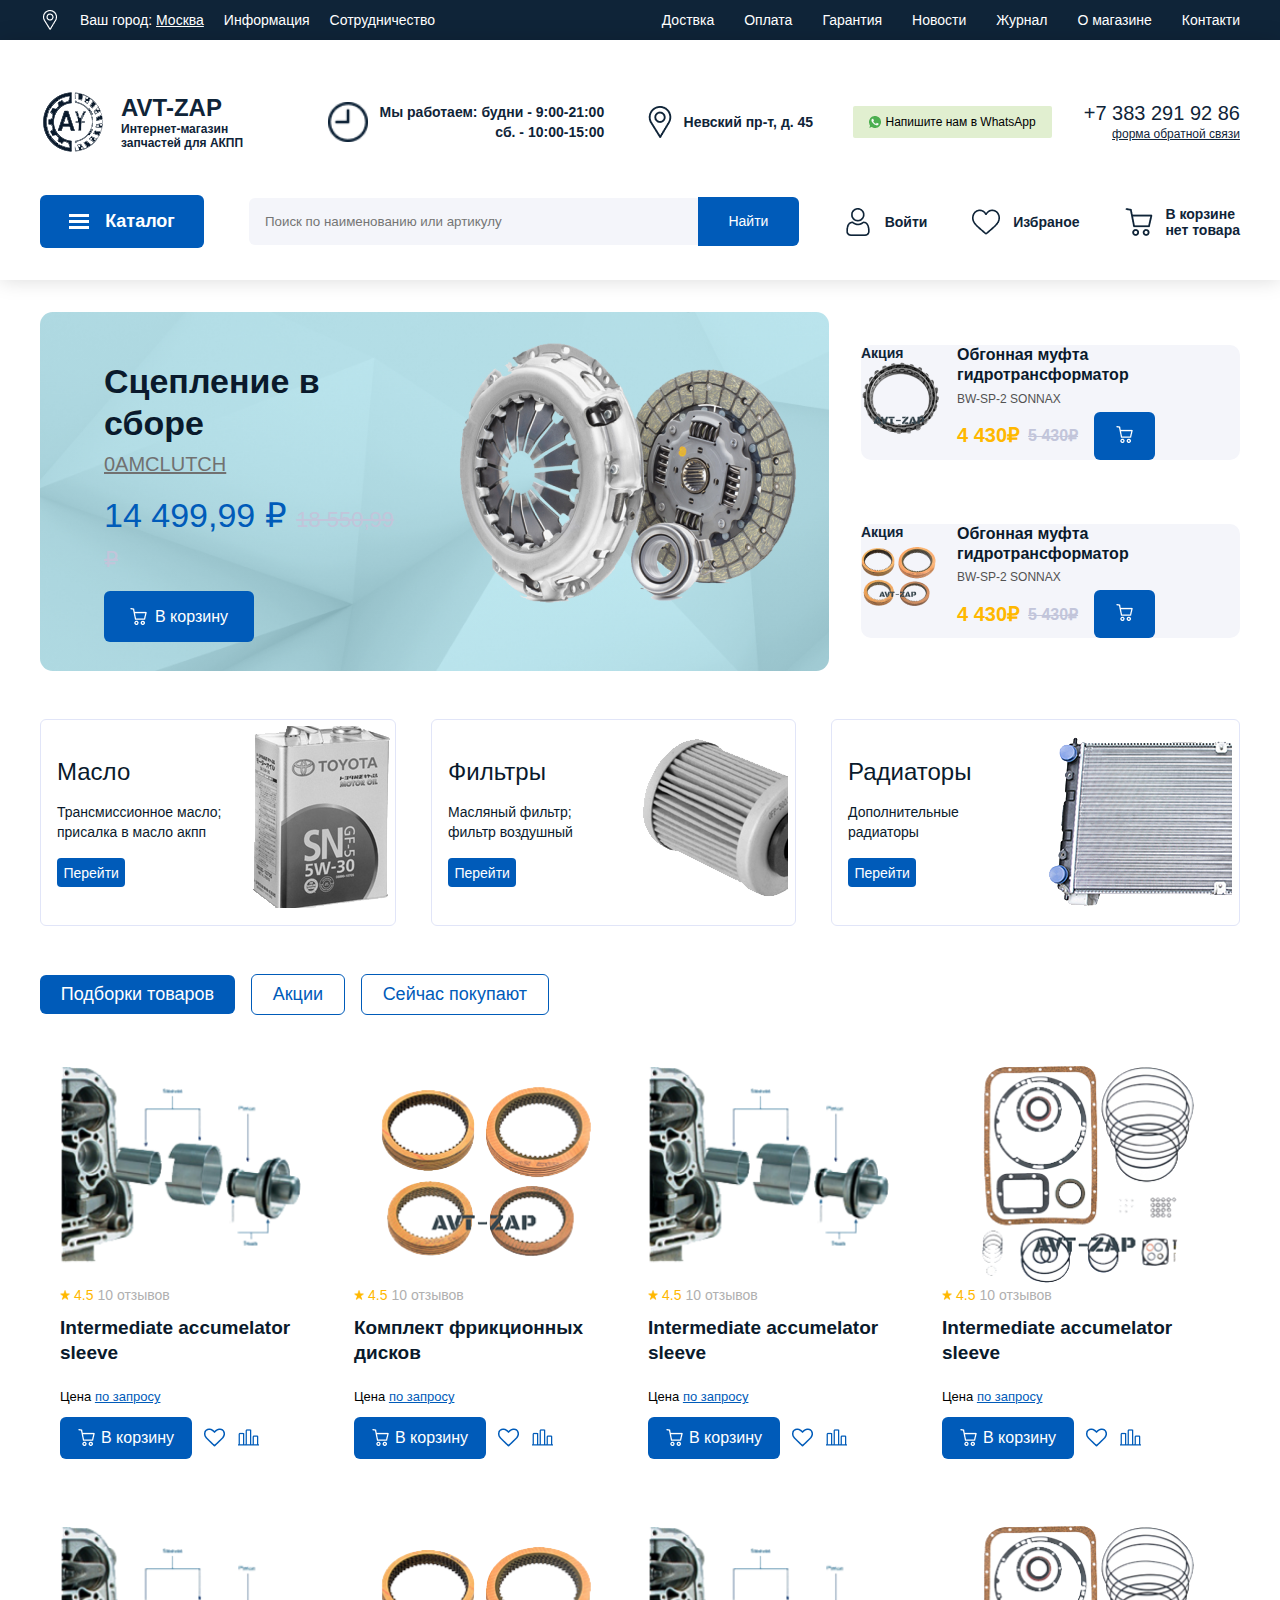
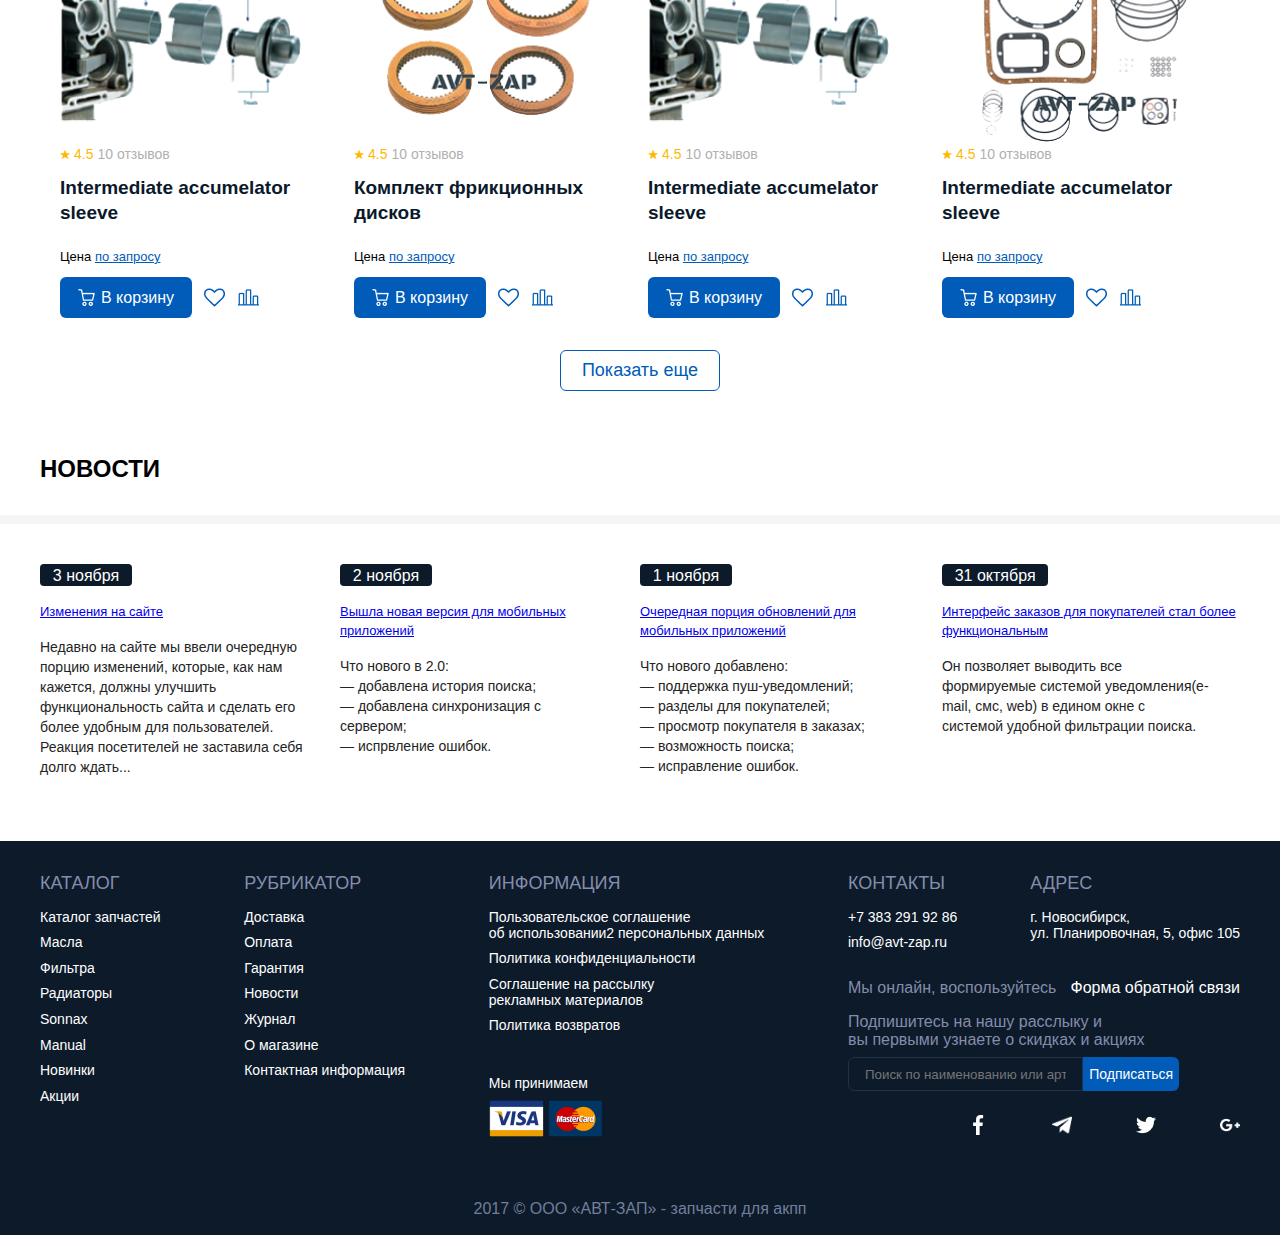
<file: first project/index.html>
<!doctype html>
<html lang="en">
<head>
    <meta charset="UTF-8">
    <meta name="viewport"
          content="width=device-width, user-scalable=no, initial-scale=1.0, maximum-scale=1.0, minimum-scale=1.0">
    <meta http-equiv="X-UA-Compatible" content="ie=edge">
    <link rel="stylesheet" href="css/style.css">
    <link rel="stylesheet" href="css/media.css">
    <title>Project</title>
</head>
<body>
    <header>
        <div class="header__content wrapper">
                <div class="header__left">
                    <img src="img/loc.png" alt="vector">
                    <div class="left-btn"> Ваш город: <a href="#"> Москва</a></div>
                    <div class="left-btn l2">Информация</div>
                    <div class="left-btn l2">Сотрудничество</div>
                    <div class="left-btn media">Еще <img src="img/Chevron%20Right%201.png" alt="arrow"></div>
                </div>
                <div class="header__right">
                    <div class="right-btn">Доствка</div>
                    <div class="right-btn">Оплата</div>
                    <div class="right-btn">Гарантия</div>
                    <div class="right-btn">Новости</div>
                    <div class="right-btn">Журнал</div>
                    <div class="right-btn">О магазине</div>
                    <div class="right-btn">Контакти</div>
                </div>
        </div>
    </header>
    <div class="content">
        <div class="contact_info wrapper">
            <div class="logo__info">
                <img src="img/Mask%20Group.png" alt="logo" class="logo">
                <div class="logo__description">
                    <p class="lg_name">AVT-ZAP</p>
                    <p class="lg_desc">Интернет-магазин запчастей
                        для АКПП</p>
                </div>
            </div>
            <div class="time__info">
                <img src="img/time%20(1)%201.png" alt="time" class="clock">
                <div class="time__shift">
                    <p>Мы работаем: будни - 9:00-21:00 </p>
                    <p>сб. - 10:00-15:00</p>
                </div>
            </div>
            <div class="location__info">
                <img src="img/placeholder%201.png" alt="loc">
                <p>Невский пр-т, д. 45</p>
            </div>
            <div class="media_whatsapp">
                <div class="whatsapp__info">
                    <div class="whatsapp_btn">
                        <img src="img/whatsapp%20(2)%201.png" alt="whatsapp">
                        <a href="#"> Напишите нам в WhatsApp</a>
                    </div>
                </div>
                <div class="number__info">
                    <p class="number__num">+7 383 291 92 86</p>
                    <p class="number__text"><a href="#">форма обратной связи</a></p>
                </div>
            </div>
        </div>
        <div class="main__button wrapper">
            <div class="catalog">
                <div class="button-c">
                    <div class="hamburg">
                         <div class="haburg1"></div>
                         <div class="haburg1"></div>
                         <div class="haburg1"></div>
                    </div>
                    <p class="hamb__text"><span>Каталог</span></p>
                </div>
            </div>
            <div class="serch">
                <form class="serching" action="action_page.php">
                    <input type="text" placeholder="Поиск по наименованию или артикулу" name="search" class="serching__form">
                    <button type="submit"><img src="img/search%20(2)%201.png" alt="search" class="serch_img"><span>Найти</span></button>
                </form>
            </div>
            <div class="user__enter">
                <img src="img/user%20(1)%201.png" alt="user">
                <p>Войти</p>
            </div>
            <div class="user__fav">
                <img src="img/heart.png" alt="fav">
                <p>Избраное</p>
            </div>
            <div class="user__cart">
                <img src="img/Group.png" alt="cart">
                <p>В корзине <br> нет товара</p>
            </div>
        </div>
    </div>
    <div class="banner wrapper">
        <div class="main__banner">
            <div class="banner__info">
                <h2>Сцепление в сборе</h2>
                <h3>0AMCLUTCH</h3>
                <h2 class="price">14 499,99 ₽  <span>18 550,99 ₽ </span></h2>
                <div class="banner__btn">
                    <img src="img/cart%201.png" alt="cart">
                    <span>В корзину</span>
                </div>
            </div>
            <div class="banner__img">
                <img src="img/avt-zap_main_page_v01%20(1)%201.png" alt="avt">
            </div>
        </div>
        <div class="banner__card">
            <div class="bn__card1">
                <div class="bn__img">
                    <p>Акция</p>
                    <img src="img/avt-zap_main_page_v01%20(1)йцу%205.png" alt="product">
                </div>
                <div class="bn__info">
                    <p class="bn__p">Обгонная муфта
                        гидротрансформатор</p>
                    <p class="bn__ps">BW-SP-2 SONNAX</p>
                    <p class="bn__price">4 430₽ <span>5 430₽</span> <button><img src="img/cart%201.png" alt=""></button> </p>
                </div>
            </div>
            <div class="bn__card1 bn_media">
                <div class="bn__img">
                    <p>Акция</p>
                    <img src="img/det.png" alt="product">
                </div>
                <div class="bn__info">
                    <p class="bn__p">Обгонная муфта
                        гидротрансформатор</p>
                    <p class="bn__ps">BW-SP-2 SONNAX</p>
                    <p class="bn__price">4 430₽ <span>5 430₽</span> <button><img src="img/cart%201.png" alt=""></button> </p>
                </div>
            </div>
        </div>
    </div>
    <div class="media__buttons wrapper">
        <me__but><img src="img/home%20(2)%201.png" alt="home"><p>Главная</p></me__but>
        <me__but><img src="img/heart_black.png" alt="heart"><p>Избранное</p></me__but>
        <me__but><img src="img/Group.png" alt="cart"><p>Корзина</p></me__but>
        <me__but><img src="img/user%20(3)%201.png" alt="user"><p>Профиль</p></me__but>
    </div>
    <div class="products wrapper">
        <div class="products__columns">
            <div class="pr__column">
                <div class="pr__desc">
                    <h3>Масло</h3>
                    <p>Трансмиссионное масло;
                        присалка в масло акпп</p>
                    <div class="pr__btn">
                        <button>Перейти</button>
                    </div>
                </div>
                <div class="pr__img">
                    <img src="img/oil.png" alt="oil">
                </div>
            </div>
            <div class="pr__column">
                <div class="pr__desc">
                    <h3>Фильтры</h3>
                    <p>Масляный фильтр;
                        фильтр воздушный</p>
                    <div class="pr__btn">
                        <button>Перейти</button>
                    </div>
                </div>
                <div class="pr__img">
                    <img src="img/filt.png" alt="filtr">
                </div>
            </div>
            <div class="pr__column">
                <div class="pr__desc">
                    <h3>Радиаторы</h3>
                    <p>Дополнительные
                        радиаторы</p>
                    <div class="pr__btn">
                        <button>Перейти</button>
                    </div>
                </div>
                <div class="pr__img">
                    <img src="img/radiator.png" alt="oil">
                </div>
            </div>
        </div>
    </div>
    <div class="catalog wrapper">
        <div class="catalog__buttons">
            <div class="cat__btn_blue">
                <button>Подборки товаров</button>
            </div>
            <div class="cat__btn">
                <button>Акции</button>
            </div>
            <div class="cat__btn">
                <button>Сейчас покупают</button>
            </div>
        </div>
        <div class="catalog__grid wrapper">
            <div class="cataog__card">
                <img src="img/item11.png" alt="item" class="media_img">
                <div class="star">
                    <img src="img/Star%202.png" alt="star" class="star_img">
                    <span class="raiting">4.5</span>
                    <span class="comments">10 отзывов</span>
                </div>
                <h2>Intermediate accumelator sleeve</h2>
                <p>Цена <a href="#"> по запросу</a></p>
                <div class="ct__btn">
                    <button><img src="img/cart%201.png" alt="cart"> В корзину</button>
                    <img src="img/heartblue.png" alt="heart">
                    <img src="img/Group%20147.png" alt="group" class="media_group">
                </div>
            </div>
            <div class="cataog__card">
                <img src="img/item4.png" alt="item" class="media_img">
                <div class="star">
                    <img src="img/Star%202.png" alt="star" class="star_img">
                    <span class="raiting">4.5</span>
                    <span class="comments">10 отзывов</span>
                </div>
                <h2>Комплект фрикционных дисков</h2>
                <p>Цена <a href="#"> по запросу</a></p>
                <div class="ct__btn">
                    <button><img src="img/cart%201.png" alt="cart"> В корзину</button>
                    <img src="img/heartblue.png" alt="heart">
                    <img src="img/Group%20147.png" alt="group" class="media_group">
                </div>
            </div>
            <div class="cataog__card">
                <img src="img/item11.png" alt="item" class="media_img">
                <div class="star">
                    <img src="img/Star%202.png" alt="star" class="star_img">
                    <span class="raiting">4.5</span>
                    <span class="comments">10 отзывов</span>
                </div>
                <h2>Intermediate accumelator sleeve</h2>
                <p>Цена <a href="#"> по запросу</a></p>
                <div class="ct__btn">
                    <button><img src="img/cart%201.png" alt="cart"> В корзину</button>
                    <img src="img/heartblue.png" alt="heart">
                    <img src="img/Group%20147.png" alt="group" class="media_group">
                </div>
            </div>
            <div class="cataog__card">
                <img src="img/item3.png" alt="item" class="media_img">
                <div class="star">
                    <img src="img/Star%202.png" alt="star" class="star_img">
                    <span class="raiting">4.5</span>
                    <span class="comments">10 отзывов</span>
                </div>
                <h2>Intermediate accumelator
                    sleeve</h2>
                <p>Цена <a href="#"> по запросу</a></p>
                <div class="ct__btn">
                    <button><img src="img/cart%201.png" alt="cart"> В корзину</button>
                    <img src="img/heartblue.png" alt="heart">
                    <img src="img/Group%20147.png" alt="group" class="media_group">
                </div>
            </div>
            <div class="cataog__card">
                <img src="img/item11.png" alt="item" class="media_img">
                <div class="star">
                    <img src="img/Star%202.png" alt="star" class="star_img">
                    <span class="raiting">4.5</span>
                    <span class="comments">10 отзывов</span>
                </div>
                <h2>Intermediate accumelator sleeve</h2>
                <p>Цена <a href="#"> по запросу</a></p>
                <div class="ct__btn">
                    <button><img src="img/cart%201.png" alt="cart"> В корзину</button>
                    <img src="img/heartblue.png" alt="heart">
                    <img src="img/Group%20147.png" alt="group" class="media_group">
                </div>
            </div>
            <div class="cataog__card">
                <img src="img/item4.png" alt="item" class="media_img">
                <div class="star">
                    <img src="img/Star%202.png" alt="star" class="star_img">
                    <span class="raiting">4.5</span>
                    <span class="comments">10 отзывов</span>
                </div>
                <h2>Комплект фрикционных дисков</h2>
                <p>Цена <a href="#"> по запросу</a></p>
                <div class="ct__btn">
                    <button><img src="img/cart%201.png" alt="cart"> В корзину</button>
                    <img src="img/heartblue.png" alt="heart">
                    <img src="img/Group%20147.png" alt="group" class="media_group">
                </div>
            </div>
            <div class="cataog__card">
                <img src="img/item11.png" alt="item" class="media_img">
                <div class="star">
                    <img src="img/Star%202.png" alt="star" class="star_img">
                    <span class="raiting">4.5</span>
                    <span class="comments">10 отзывов</span>
                </div>
                <h2>Intermediate accumelator sleeve</h2>
                <p>Цена <a href="#"> по запросу</a></p>
                <div class="ct__btn">
                    <button><img src="img/cart%201.png" alt="cart"> В корзину</button>
                    <img src="img/heartblue.png" alt="heart">
                    <img src="img/Group%20147.png" alt="group" class="media_group">
                </div>
            </div>
            <div class="cataog__card">
                <img src="img/item3.png" alt="item" class="media_img">
                <div class="star">
                    <img src="img/Star%202.png" alt="star" class="star_img">
                    <span class="raiting">4.5</span>
                    <span class="comments">10 отзывов</span>
                </div>
                <h2>Intermediate accumelator sleeve</h2>
                <p>Цена <a href="#"> по запросу</a></p>
                <div class="ct__btn">
                    <button><img src="img/cart%201.png" alt="cart"> В корзину</button>
                    <img src="img/heartblue.png" alt="heart">
                    <img src="img/Group%20147.png" alt="group" class="media_group">
                </div>
            </div>
        </div>
        <div class="catalog__button-center">
            <button>Показать еще</button>
        </div>
    </div>
    <div class="bottom_news wrapper">
        <p>НОВОСТИ</p>
    </div>
    <div class="bottom_content"></div>
    <div class="bottom_content_info wrapper">
        <div class="bottom_info_boxes">
            <div class="bottom_box">
                    <button>3 ноября</button>
                    <p class="bot_link"><a href="#">Изменения на сайте</a></p>
                    <p class="bt_box_info">Недавно на сайте мы ввели
                        очередную порцию изменений,
                        которые, как нам кажется, должны
                        улучшить функциональность сайта
                        и сделать его более удобным для
                        пользователей. Реакция посетителей
                        не заставила себя долго ждать...</p>
                </div>
            <div class="bottom_box">
                    <button>2 ноября</button>
                    <p class="bot_link"><a href="#">Вышла новая версия для
                        мобильных приложений</a></p>
                    <p class="bt_box_info">Что нового в 2.0: <br>
                        — добавлена история поиска;<br>
                        — добавлена синхронизация с сервером;<br>
                        — испрвление ошибок.</p>
                </div>
            <div class="bottom_box">
                    <button>1 ноября</button>
                    <p class="bot_link"><a href="#">Очередная порция обновлений для
                        мобильных приложений</a></p>
                    <p class="bt_box_info">Что нового добавлено: <br>
                        — поддержка пуш-уведомлений;<br>
                        — разделы для покупателей;<br>
                        — просмотр покупателя в заказах;<br>
                        — возможность поиска;<br>
                        — исправление ошибок.</p>
                </div>
            <div class="bottom_box">
                    <button>31 октября</button>
                    <p class="bot_link"><a href="#">Интерфейс заказов для покупателей
                        стал более функциональным</a></p>
                    <p class="bt_box_info">Он позволяет выводить все
                        формируемые системой
                        уведомления(e-mail, смс, web) в
                        едином окне с системой удобной
                        фильтрации поиска.</p>
                </div>
        </div>
    </div>
    <footer>
        <div class="footer__content wrapper">
            <div class="content__colums">
                <div class="ft__column">
                    <h3>КАТАЛОГ</h3>
                    <p>Каталог запчастей</p>
                    <p>Масла</p>
                    <p>Фильтра</p>
                    <p>Радиаторы</p>
                    <p>Sonnax</p>
                    <p>Manual</p>
                    <p>Новинки</p>
                    <p>Акции</p>
                </div>
                <div class="ft__column">
                    <h3>РУБРИКАТОР</h3>
                    <p>Доставка</p>
                    <p>Оплата</p>
                    <p>Гарантия</p>
                    <p>Новости</p>
                    <p>Журнал</p>
                    <p>О магазине</p>
                    <p>Контактная информация</p>
                </div>
                <div class="ft__column">
                    <h3>ИНФОРМАЦИЯ</h3>
                    <p>Пользовательское соглашение <br>
                        об использовании2 персональных данных</p>
                    <p>Политика конфиденциальности</p>
                    <p>Соглашение на рассылку <br>
                        рекламных материалов</p>
                    <p>Политика возвратов</p>
                    <div class="credit">
                        <p>Мы принимаем</p>
                        <img src="img/kisspng-mastercard-money-foothills-florist-business-visa-visa-mastercard-5b4d917e5dd4a1%201.png" alt="credit-card">
                    </div>
                </div>
                <div class="ft__column-2">
                   <div class="ft__columns-two">
                       <div class="ft__column">
                           <h3>КОНТАКТЫ</h3>
                           <p>+7 383 291 92 86</p>
                           <p>info@avt-zap.ru</p>

                       </div>
                       <div class="ft__column">
                           <h3>АДРЕС</h3>
                           <p>г. Новосибирск, <br>
                               ул. Планировочная, 5, офис 105</p>
                       </div>
                   </div>
                   <div class="ft__column-large">
                       <p>Мы онлайн, воспользуйтесь <span>Форма обратной связи</span></p>
                       <p>Подпишитесь на нашу расслыку и <br>
                           вы первыми узнаете о скидках и акциях</p>
                       <form action="action_page.php">
                           <input type="email" placeholder="Поиск по наименованию или артикулу" name="search" class="email_for">
                           <button type="submit" class="email_for_btn">Подписаться</button>
                           <div class="soc-log">
                               <img src="img/facebook%201.png" alt="facebook">
                               <img src="img/telegram%201.png" alt="telegram">
                               <img src="img/twitter%201.png" alt="twitter">
                               <img src="img/google-plus%201.png" alt="google">
                           </div>
                       </form>
                   </div>
                </div>
            </div>
        </div>
        <p class="created">2017 © ООО «АВТ-ЗАП» - запчасти для акпп</p>
    </footer>
</body>
</html>
</file>
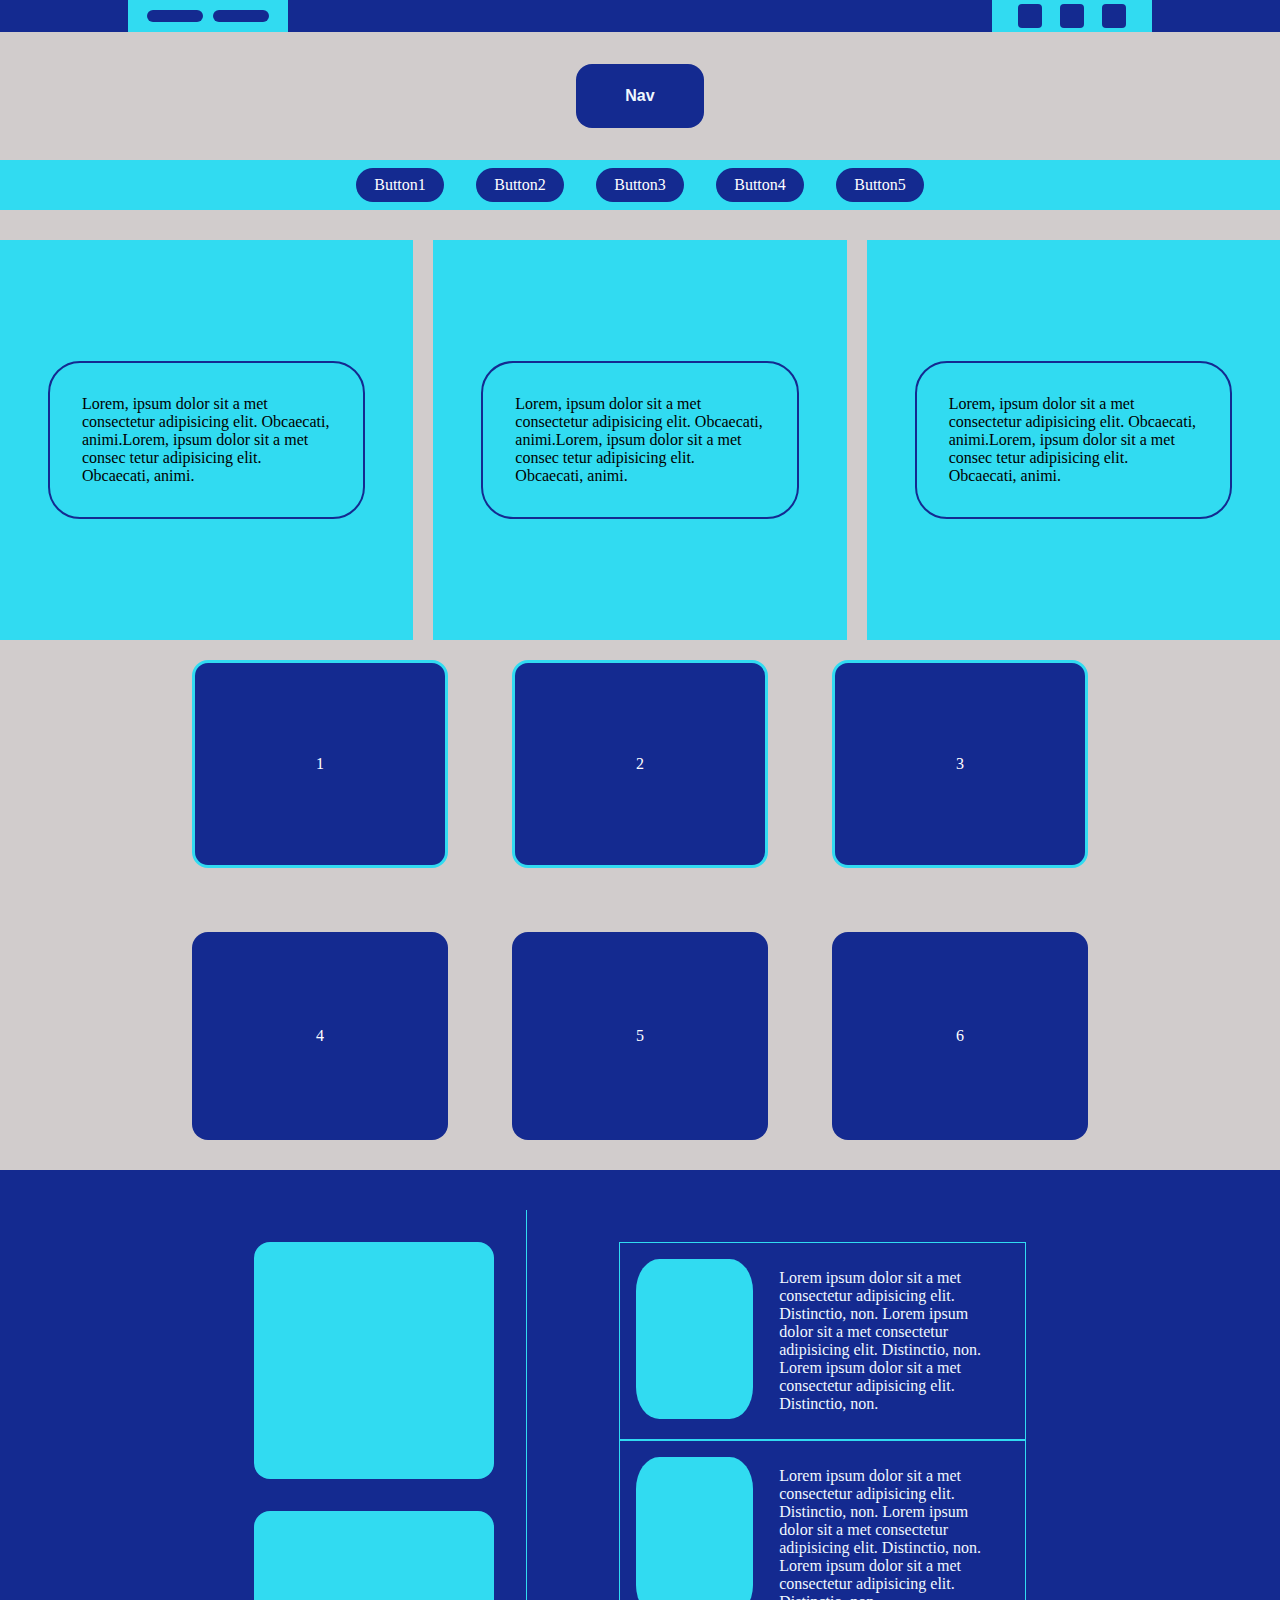
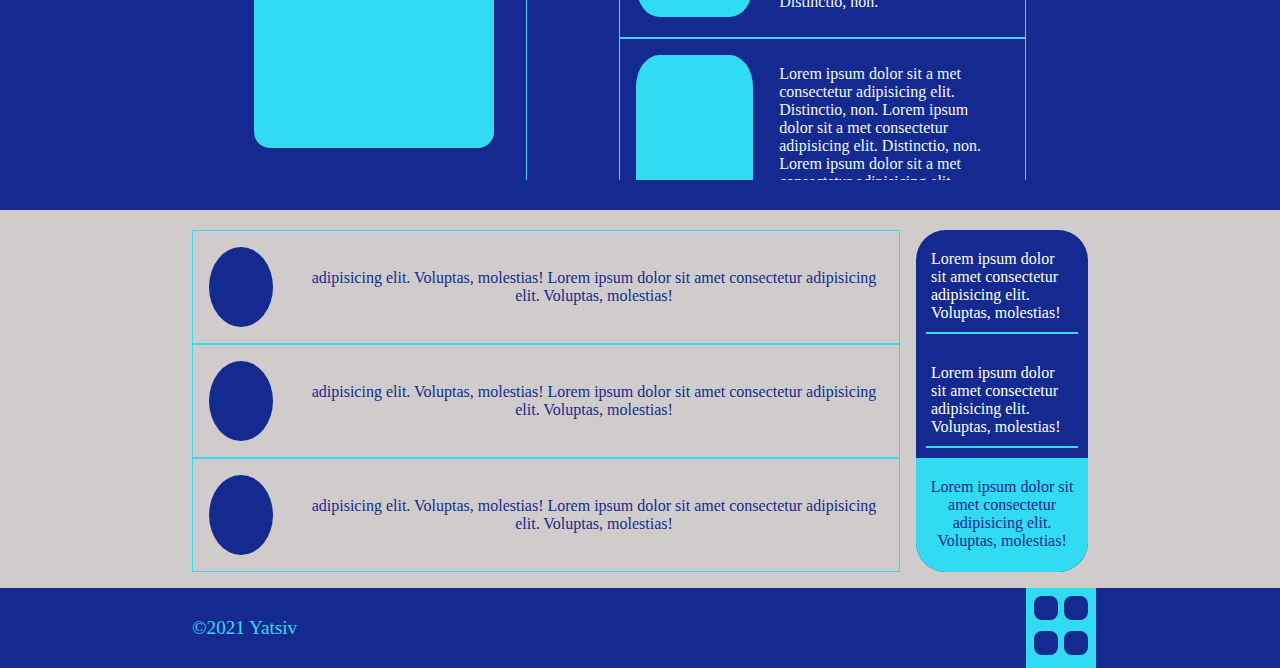
<file: lesson 5/index.html>
<!doctype html>
<html lang="en">
<head>
    <meta charset="UTF-8">
    <meta name="viewport"
          content="width=device-width, user-scalable=no, initial-scale=1.0, maximum-scale=1.0, minimum-scale=1.0">
    <meta http-equiv="X-UA-Compatible" content="ie=edge">
    <title>My-app</title>
    <link rel="stylesheet" href="css/style.css">
</head>
<body>
<header>
    <div class="container">
        <div class="content">
            <div class="menu">
                <div class="item"></div>
                <div class="item"></div>
            </div>
            <div class="icons">
                <div class="icon"></div>
                <div class="icon"></div>
                <div class="icon"></div>
            </div>
        </div>
    </div>
</header>
<nav>
    <div class="nav__logo">
        <div class="logo">Nav</div>
    </div>
    <div class="nav__buttons">
        <div class="buttons">Button1</div>
        <div class="buttons">Button2</div>
        <div class="buttons">Button3</div>
        <div class="buttons">Button4</div>
        <div class="buttons">Button5</div>
    </div>
</nav>
<div class="news__cards">
    <div class="card">
        <p>
            Lorem, ipsum dolor sit a met consectetur adipisicing elit.
            Obcaecati, animi.Lorem, ipsum dolor sit a met consec
            tetur adipisicing
            elit. Obcaecati, animi.
        </p>
    </div>
    <div class="card">
        <p>
            Lorem, ipsum dolor sit a met consectetur adipisicing elit.
            Obcaecati, animi.Lorem, ipsum dolor sit a met consec
            tetur adipisicing
            elit. Obcaecati, animi.
        </p>
    </div>
    <div class="card">
        <p>
            Lorem, ipsum dolor sit a met consectetur adipisicing elit.
            Obcaecati, animi.Lorem, ipsum dolor sit a met consec
            tetur adipisicing
            elit. Obcaecati, animi.
        </p>
    </div>
</div>
<div class="products">
    <div class="products__grid">
        <div class="product">1</div>
        <div class="product">2</div>
        <div class="product">3</div>
        <div class="product">4</div>
        <div class="product">5</div>
        <div class="product">6</div>
    </div>
</div>
<div class="person__infomation">
    <div class="person_content">
        <div class="person__foto">
            <div class="foto"></div>
            <div class="foto"></div>
        </div>
        <div class="person__cards">
            <div class="info_container">
                <div class="about__person">
                    <div class="preson__ft"></div>
                    <div class="person__inf">
                        Lorem ipsum dolor sit a
                        met consectetur adipisicing elit. Distinctio, non.
                        Lorem ipsum dolor sit a
                        met consectetur adipisicing elit. Distinctio, non.
                        Lorem ipsum dolor sit a
                        met consectetur adipisicing elit. Distinctio, non.
                    </div>
                </div>
                <div class="about__person">
                    <div class="preson__ft"></div>
                    <div class="person__inf">
                        Lorem ipsum dolor sit a
                        met consectetur adipisicing elit. Distinctio, non.
                        Lorem ipsum dolor sit a
                        met consectetur adipisicing elit. Distinctio, non.
                        Lorem ipsum dolor sit a
                        met consectetur adipisicing elit. Distinctio, non.
                    </div>
                </div>
                <div class="about__person">
                    <div class="preson__ft"></div>
                    <div class="person__inf">
                        Lorem ipsum dolor sit a
                        met consectetur adipisicing elit. Distinctio, non.
                        Lorem ipsum dolor sit a
                        met consectetur adipisicing elit. Distinctio, non.
                        Lorem ipsum dolor sit a
                        met consectetur adipisicing elit. Distinctio, non.
                    </div>
                </div>
                <div class="about__person">
                    <div class="preson__ft"></div>
                    <div class="person__inf">
                        Lorem ipsum dolor sit a
                        met consectetur adipisicing elit. Distinctio, non.
                        Lorem ipsum dolor sit a
                        met consectetur adipisicing elit. Distinctio, non.
                        Lorem ipsum dolor sit a
                        met consectetur adipisicing elit. Distinctio, non.
                    </div>
                </div>
                <div class="about__person">
                    <div class="preson__ft"></div>
                    <div class="person__inf">
                        Lorem ipsum dolor sit a
                        met consectetur adipisicing elit. Distinctio, non.
                        Lorem ipsum dolor sit a
                        met consectetur adipisicing elit. Distinctio, non.
                        Lorem ipsum dolor sit a
                        met consectetur adipisicing elit. Distinctio, non.
                    </div>
                </div>
            </div>
        </div>
    </div>
</div>
<div class="user__desc">
    <div class="all__user__info">
        <div class="full__info">
            <div class="information">
                <div class="wrapper_user__avatar">
                    <div class="user__avatar"></div>
                </div>
                <div class="user__bio">
                    adipisicing elit. Voluptas, molestias!
                    Lorem ipsum dolor sit amet consectetur
                    adipisicing elit. Voluptas, molestias!
                </div>
            </div>
            <div class="information">
                <div class="wrapper_user__avatar">
                    <div class="user__avatar"></div>
                </div>
                <div class="user__bio">
                    adipisicing elit. Voluptas, molestias!
                    Lorem ipsum dolor sit amet consectetur
                    adipisicing elit. Voluptas, molestias!
                </div>
            </div>
            <div class="information">
                <div class="wrapper_user__avatar">
                    <div class="user__avatar"></div>
                </div>
                <div class="user__bio">
                    adipisicing elit. Voluptas, molestias!
                    Lorem ipsum dolor sit amet consectetur
                    adipisicing elit. Voluptas, molestias!
                </div>
            </div>
        </div>
        <div class="short__info">
            <div class="short__information">
                Lorem ipsum dolor sit amet consectetur
                adipisicing elit. Voluptas, molestias!
            </div>
            <div class="short__information">
                Lorem ipsum dolor sit amet consectetur
                adipisicing elit. Voluptas, molestias!
            </div>
            <div class="short__information">
                Lorem ipsum dolor sit amet consectetur
                adipisicing elit. Voluptas, molestias!
            </div>
        </div>
    </div>
</div>
<footer>
    <div class="footer__wrapper">
        <div class="footer__info ">
            ©2021 Yatsiv
        </div>
        <div class="footer__links">
            <div class="links__box">
                <a href="" class="link__icons"></a>
                <a href="" class="link__icons"></a>
                <a href="" class="link__icons"></a>
                <a href="" class="link__icons"></a>
            </div>
        </div>
    </div>
</footer>
</body>
</html>
</file>
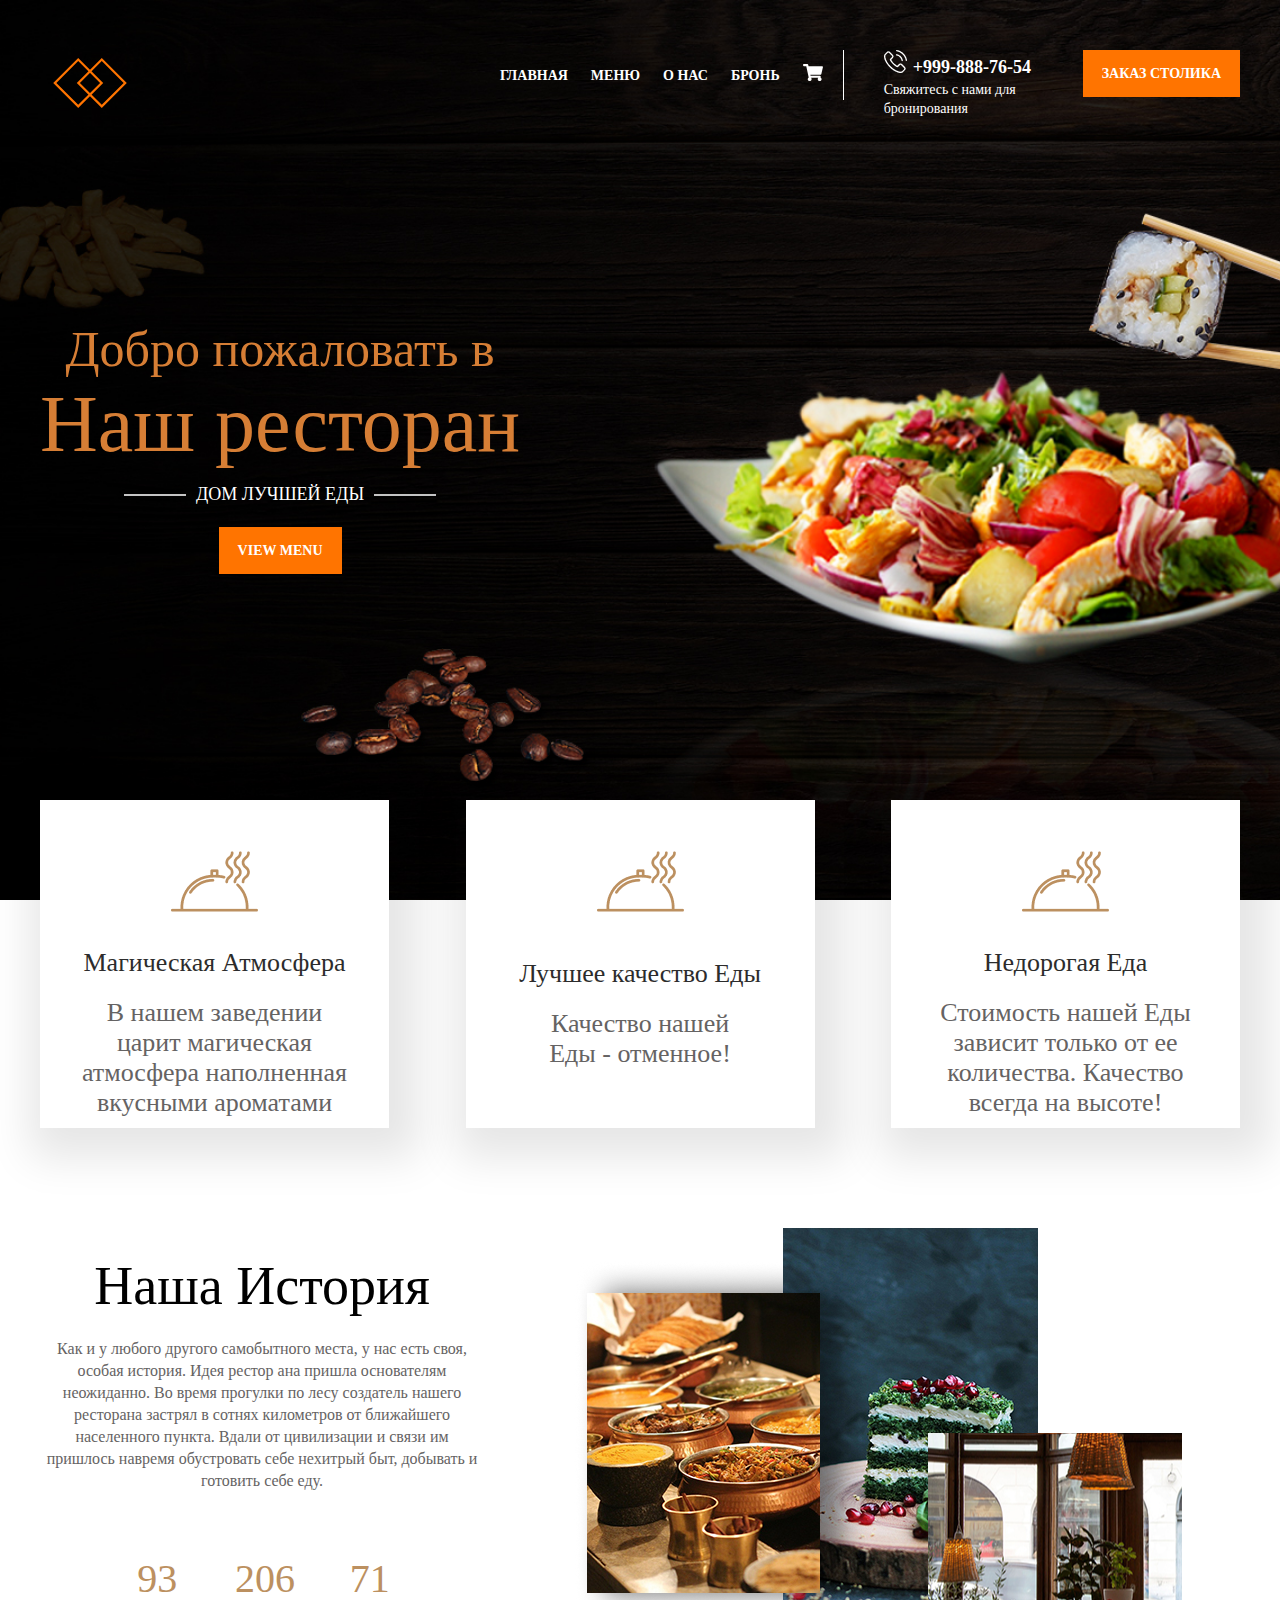
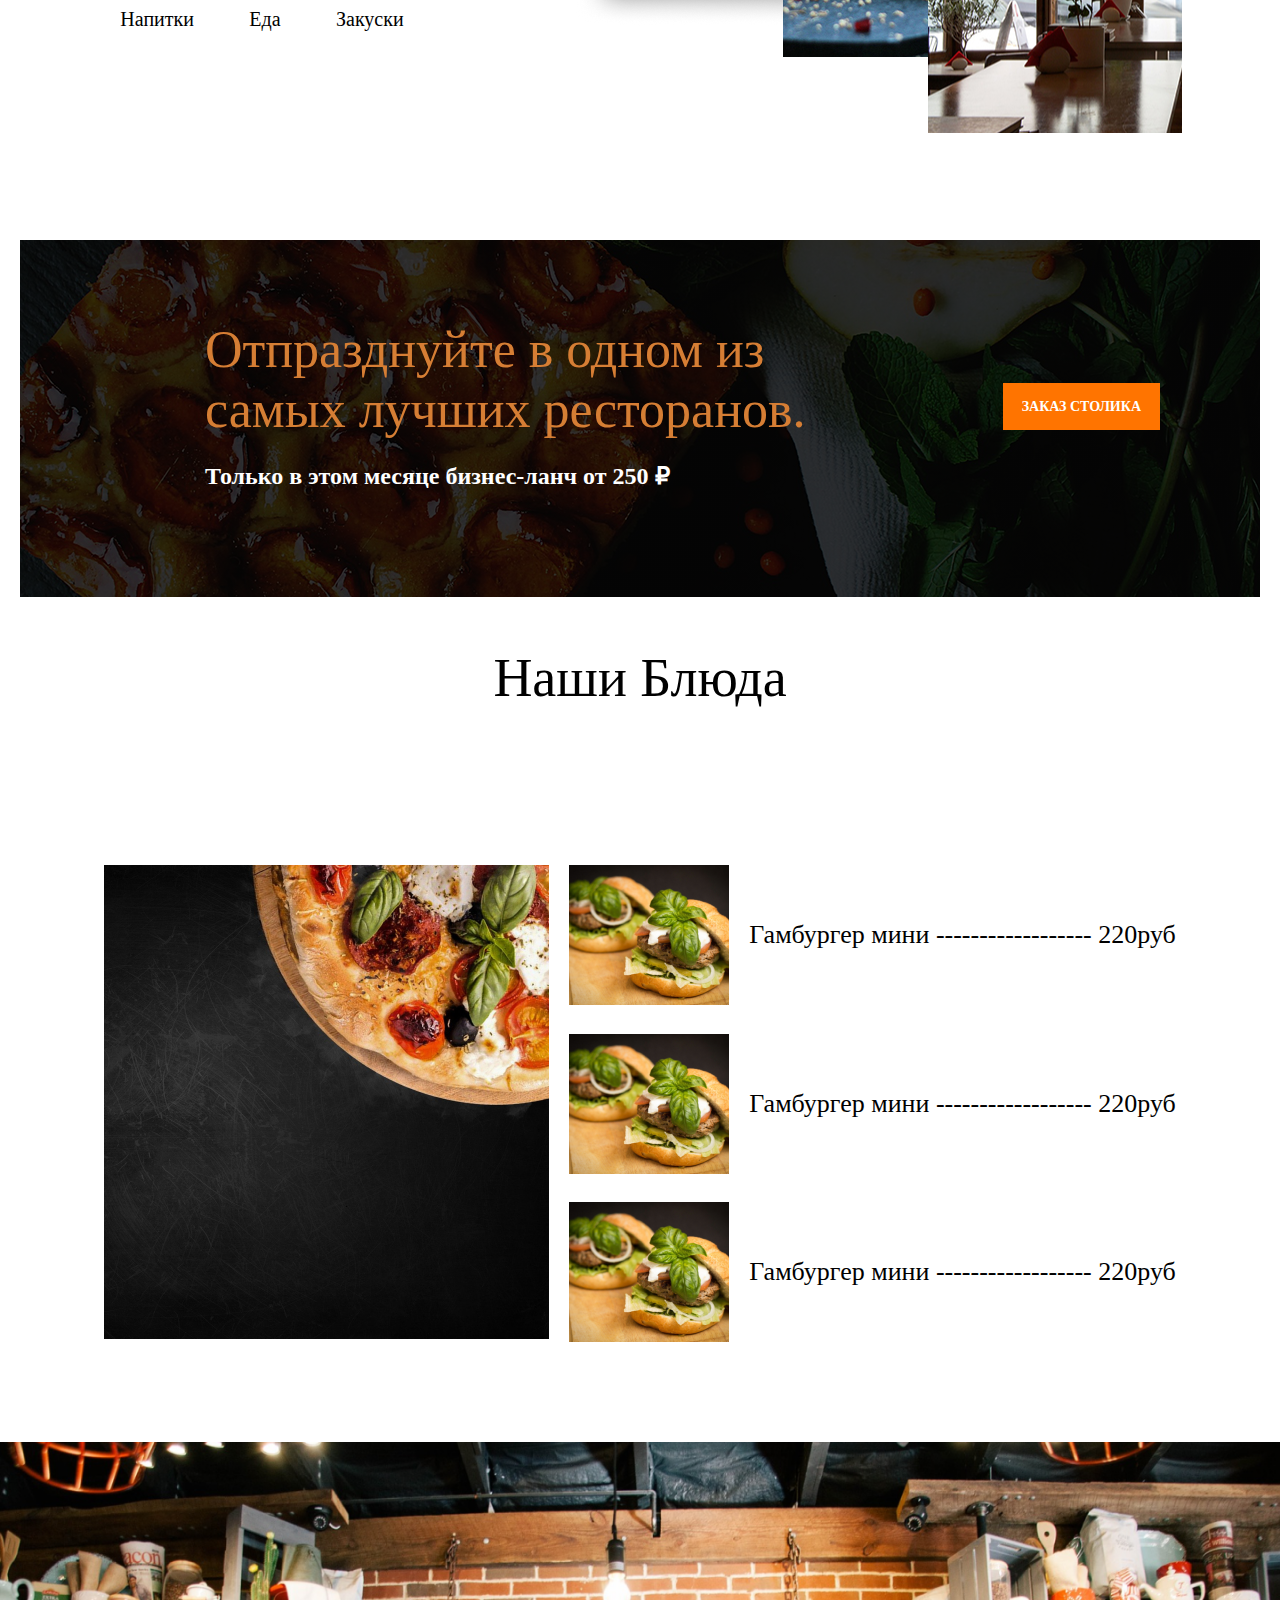
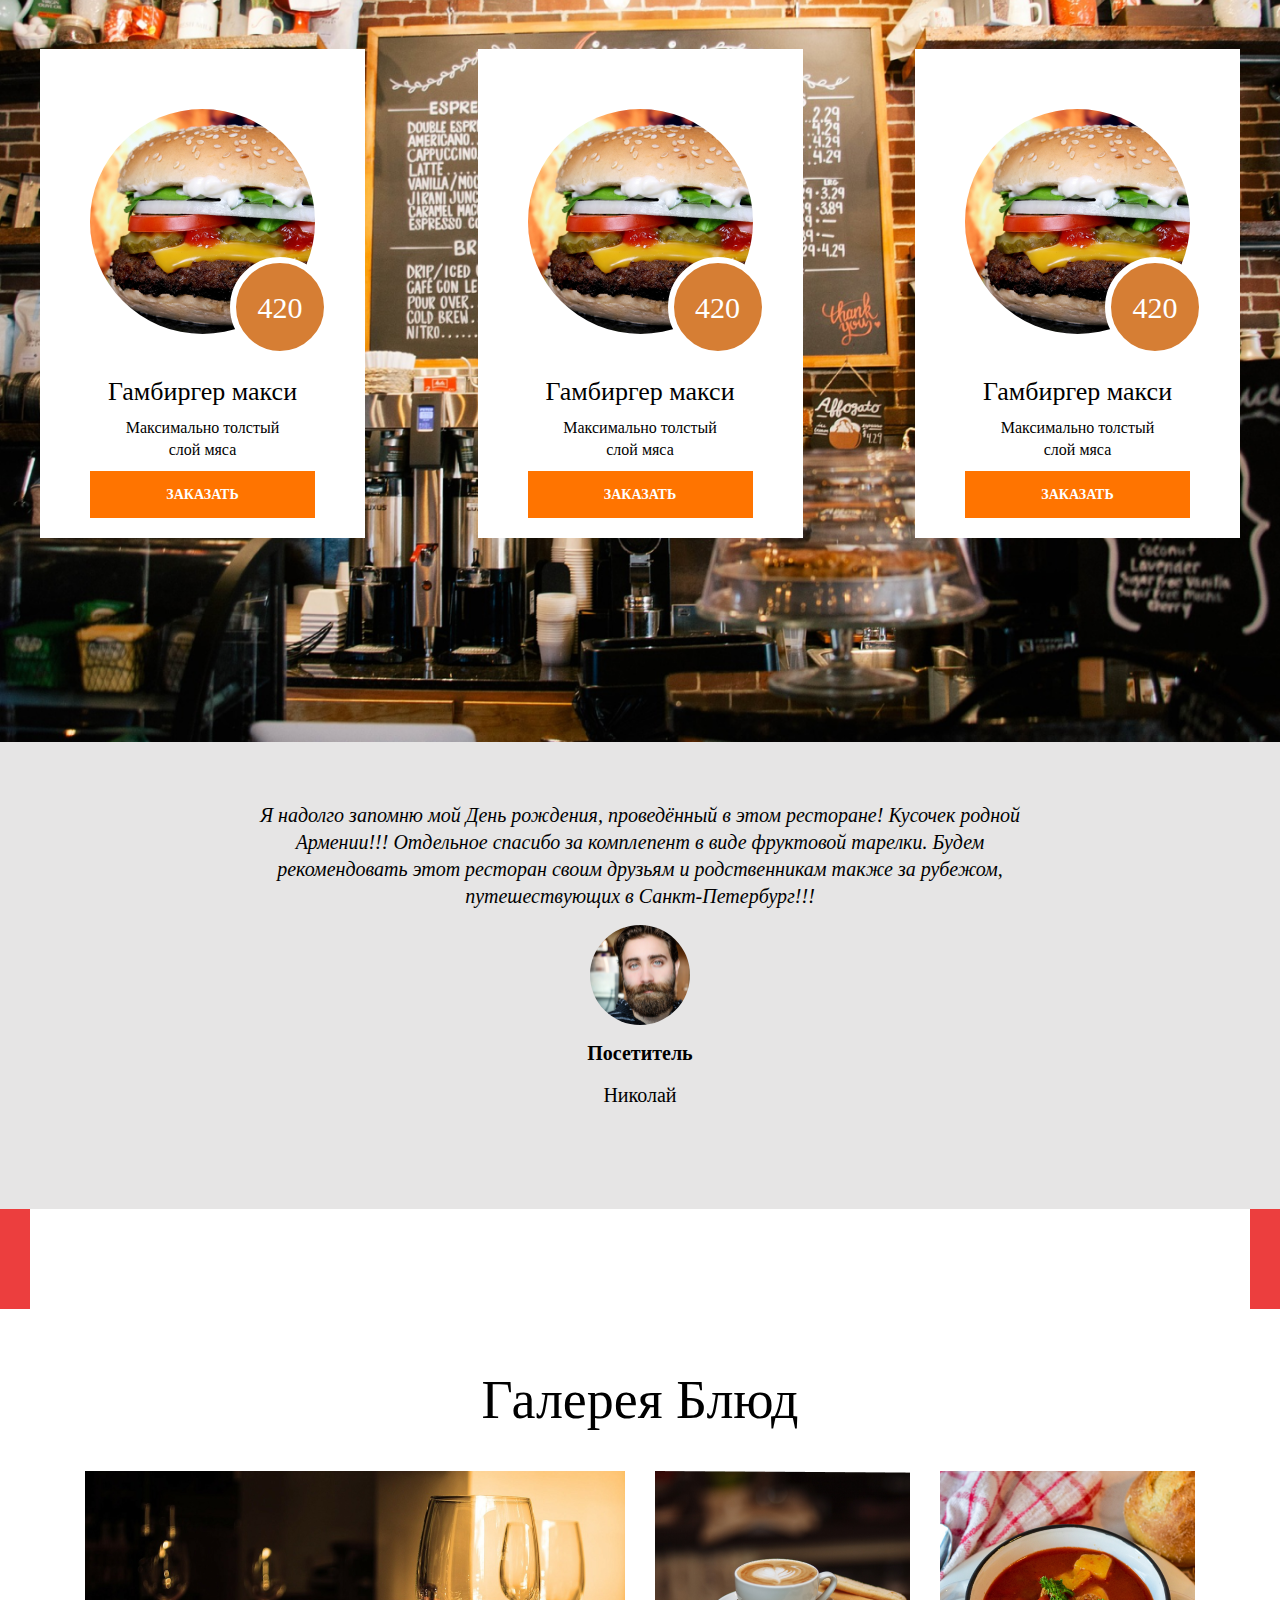
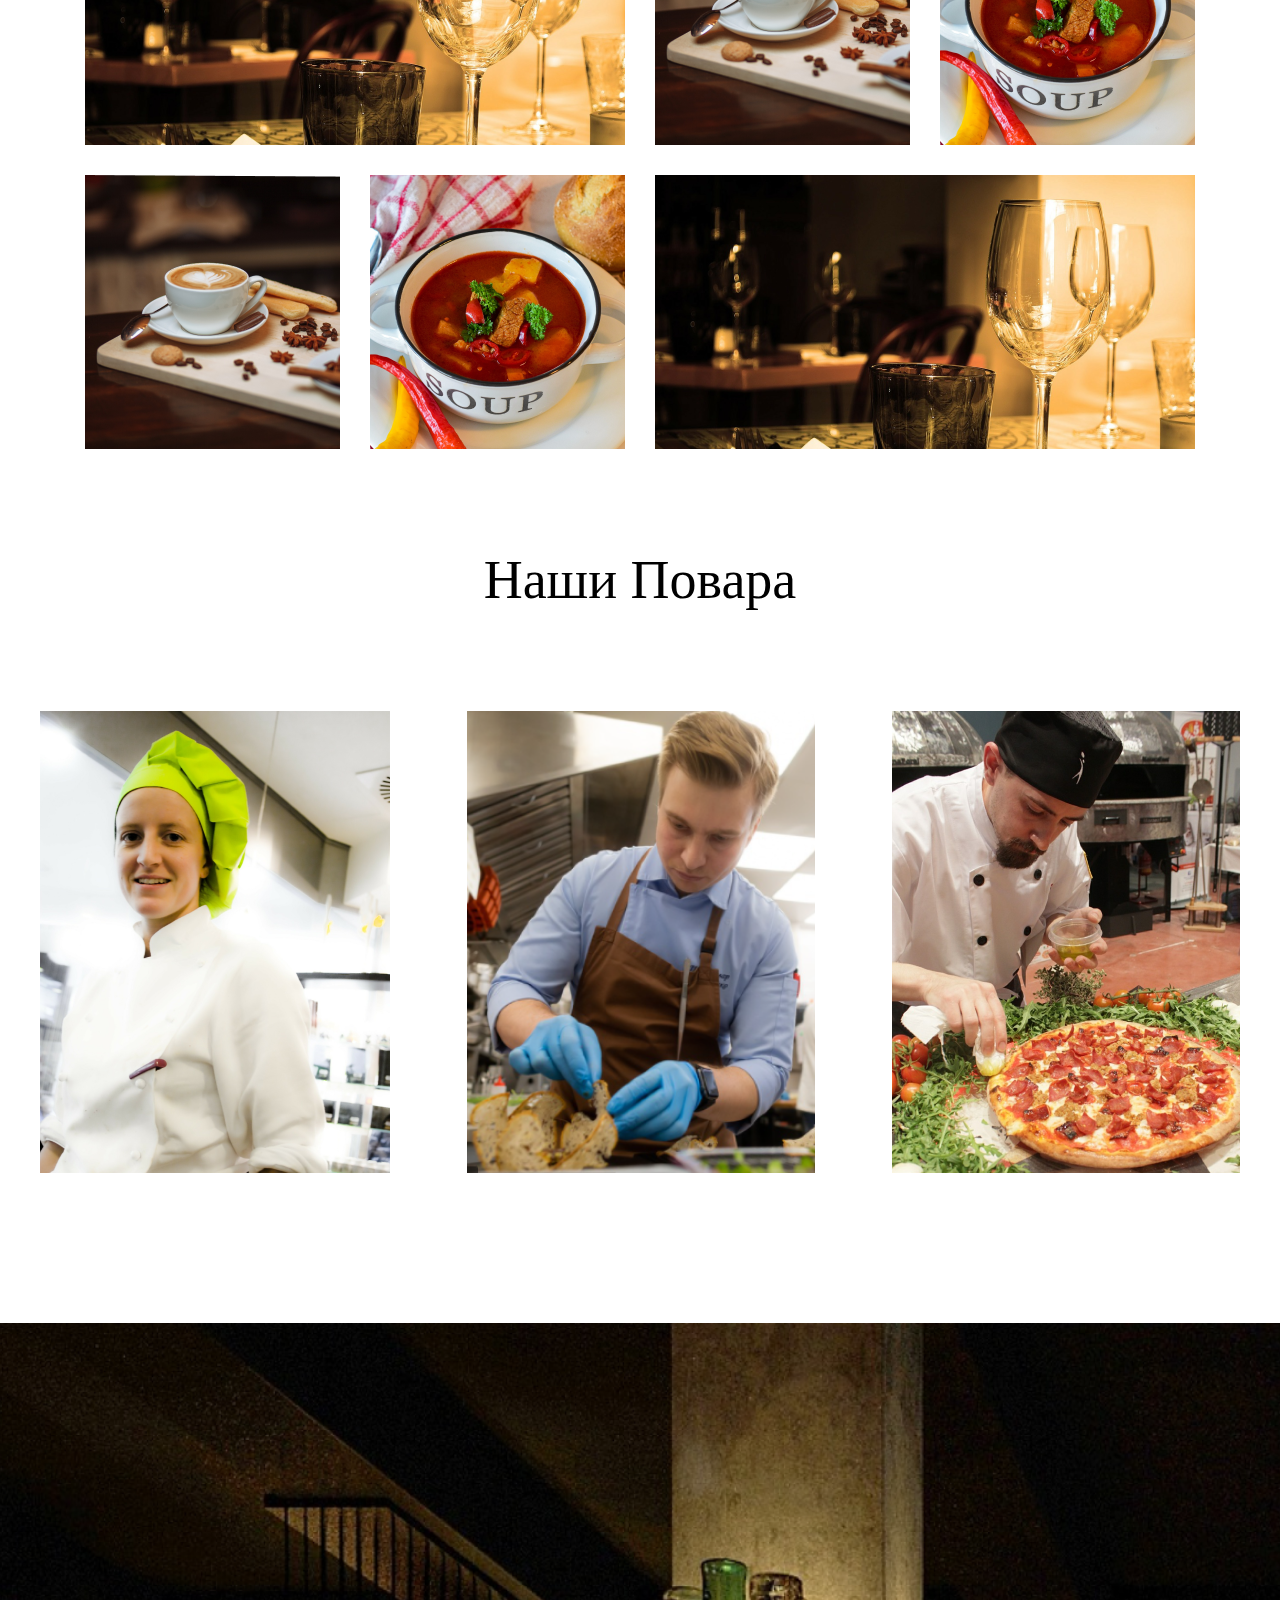
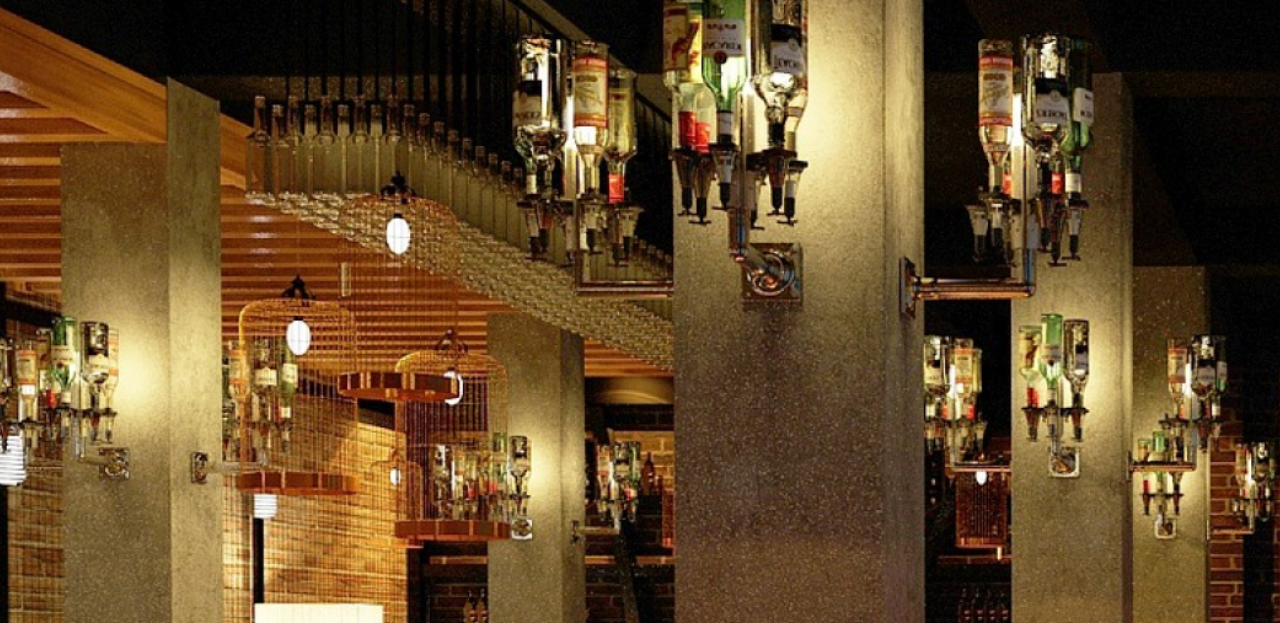
<file: lesson 6/index.html>
<!doctype html>
<html lang="en">
<head>
    <meta charset="UTF-8">
    <meta name="viewport"
          content="width=device-width, user-scalable=no, initial-scale=1.0, maximum-scale=1.0, minimum-scale=1.0">
    <meta http-equiv="X-UA-Compatible" content="ie=edge">
    <link rel="stylesheet" href="css/style.css">
    <link rel="stylesheet" href="css/media.css">
    <link rel="preconnect" href="https://fonts.googleapis.com">
    <link rel="preconnect" href="https://fonts.gstatic.com" crossorigin>
    <link href="https://fonts.googleapis.com/css2?family=Roboto:ital,wght@0,100;0,300;0,400;0,500;0,700;1,500&family=Tinos:wght@400;700&display=swap" rel="stylesheet">
    <title>Homework6</title>
</head>
<body>
    <header>
             <div class="header__top wrapper">
                <div class="header__logo">
                    <img src="img/LOGO.svg" alt="logo" class="logo">
                </div>
                <div class="header__menu">
                    <div class="nav__items">
                        <div class="nav__item"><a href="#">главная</a></div>
                        <div class="nav__item"><a href="#">меню</a></div>
                        <div class="nav__item"><a href="#">о нас</a></div>
                        <div class="nav__item"><a href="#">бронь</a></div>
                        <div class="nav__item"><a href="#"><img src="img/shopping-cart-solid.svg" alt="#" class="shopping__cart"></a></div>
                    </div>
                    <div class="header__info">
                        <div class="delivery">
                            <div class="phone__number"><img src="img/phone.png" alt="">+999-888-76-54</div>
                            <div class="desc">Свяжитесь с нами для бронирования</div>
                        </div>
                        <button class="btn">
                            заказ столика
                        </button>
                    </div>
                </div>
                <div class="nav__btn_mobile">
                    <div></div><div></div><div></div>
                </div>
            </div>
             <div class="header__main wrapper">
                <div class="header__title">
                    <h2>Добро пожаловать в</h2>
                    <h1>Наш ресторан</h1>
                    <p>ДОМ ЛУЧШЕЙ ЕДЫ</p>
                    <button class="btn">view menu</button>
                </div>
             </div>
    </header>
    <div class="home__page">
       <div class="wrapper">
           <div class="site__intro">
               <div class="info__boxes">
                   <div class="box__content">
                       <div class="boxes__img"><img src="img/Mask%20Group.png" alt="Info"></div>
                       <div class="boxes__text">
                           <h3>Магическая Атмосфера</h3>
                           <p class="boxes__text">В нашем заведении царит магическая атмосфера
                               наполненная вкусными ароматами</p>
                       </div>
                   </div>
               </div>
               <div class="info__boxes">
                   <div class="box__content">
                       <div class="boxes__img"><img src="img/Mask%20Group.png" alt="Info"></div>
                       <div class="boxes__text">
                           <h3>Лучшее качество Еды</h3>
                           <p class="boxes__text">Качество нашей <br>
                               Еды - отменное!
                           </p>
                       </div>
                   </div>
               </div>
               <div class="info__boxes">
                   <div class="box__content">
                       <div class="boxes__img"><img src="img/Mask%20Group.png" alt="Info"></div>
                       <div class="boxes__text">
                           <h3>Недорогая Еда</h3>
                           <p class="boxes__text">Стоимость нашей Еды
                               зависит только от ее
                               количества. Качество
                               всегда на высоте!</p>
                       </div>
                   </div>
               </div>
           </div>
           <div class="about__cafe">
                <div class="cafe__history">
                    <div class="cafe__story">
                        <h2>Наша История</h2>
                        <p>
                            Как и у любого другого самобытного места, у нас есть своя, особая история. Идея рестор
                            ана пришла основателям неожиданно. Во время прогулки по лесу создатель нашего ресторана застрял
                            в сотнях километров от ближайшего населенного пункта. Вдали от цивилизации и связи им пришлось
                            навремя обустровать себе нехитрый быт, добывать и готовить себе еду.
                        </p>
                    </div>
                    <div class="cafe__numbers_container">
                        <div class="numbers">
                            <p class="num">93</p>
                            <p class="num__name">Напитки</p>
                        </div>
                        <div class="numbers">
                            <p class="num">206</p>
                            <p class="num__name">Еда</p>
                        </div>
                        <div class="numbers">
                            <p class="num">71</p>
                            <p class="num__name">Закуски</p>
                        </div>
                    </div>
                </div>
                <div class="cafe__images">
                    <div class="image__container">
                        <div class="image1"><img src="img/233%5D%201.png" alt=""></div>
                        <div class="image2"><img src="img/430%201.jpg" alt=""></div>
                        <div class="image3"><img src="img/255%201.png" alt=""></div>
                    </div>
                </div>
            </div>
       </div>
       <div class="cafe__banner wrapper">
           <div class="cafe__banner_container">
               <div class="banner__text">
                   <h2 class="banner__headline">
                       Отпразднуйте в одном из
                       самых лучших ресторанов.
                   </h2>
                   <p class="banner__parg">
                       Только в этом месяце бизнес-ланч от 250 ₽
                   </p>
               </div>
               <div class="banner__btn">
                   <button class="btn">заказ столика</button>
               </div>
           </div>
       </div>
       <div class="cafe__food wrapper">
            <div class="food__headline">
                <h2 class="food__headline">Наши Блюда</h2>
            </div>
            <div class="food__info">
                <div class="food__pizza">
                    <img src="img/pizza-4968645_1920%20(1)%201.png" alt="pizza">
                </div>
                <div class="food__menu">
                    <div class="menu__items">
                        <img src="img/hamburger-494706_1920%201.png" alt="hamburger" class="hamburg">
                        <p class="hamb__desc">Гамбургер мини <span>------------------</span> 220руб</p>
                    </div>
                    <div class="menu__items">
                        <img src="img/hamburger-494706_1920%201.png" alt="hamburger" class="hamburg">
                        <p class="hamb__desc">Гамбургер мини <span>------------------</span> 220руб</p>
                    </div>
                    <div class="menu__items">
                        <img src="img/hamburger-494706_1920%201.png" alt="hamburger" class="hamburg">
                        <p class="hamb__desc">Гамбургер мини <span>------------------</span> 220руб</p>
                    </div>
                </div>
            </div>
       </div>
       <div class="cafe__bar">
           <div class="cafe__bard__cards wrapper">
               <div class="bar__card">
                   <div class="card__info">
                       <div class="card__img">
                           <img src="img/abstract-1238247_1920%201.png" alt="burger">
                           <div class="circle">
                               420
                           </div>
                       </div>
                       <div class="card__desc">
                           <h3>Гамбиргер макси</h3>
                           <p>Максимально толстый
                               слой мяса</p>
                       </div>
                       <div class="card__button btn">Заказать</div>
                   </div>
               </div>
               <div class="bar__card">
                   <div class="card__info">
                       <div class="card__img">
                           <img src="img/abstract-1238247_1920%201.png" alt="burger">
                           <div class="circle">
                               420
                           </div>
                       </div>
                       <div class="card__desc">
                           <h3>Гамбиргер макси</h3>
                           <p>Максимально толстый
                               слой мяса</p>
                       </div>
                       <div class="card__button btn">Заказать</div>
                   </div>
               </div>
               <div class="bar__card">
                   <div class="card__info">
                       <div class="card__img">
                           <img src="img/abstract-1238247_1920%201.png" alt="burger">
                           <div class="circle">
                               420
                           </div>
                       </div>
                       <div class="card__desc">
                           <h3>Гамбиргер макси</h3>
                           <p>Максимально толстый
                               слой мяса</p>
                       </div>
                       <div class="card__button btn">Заказать</div>
                   </div>
               </div>
           </div>
       </div>
       <div class="customer__respons">
           <div class="wrapper">
               <div class="response__container">
                   <p class="response__p">
                       Я надолго запомню мой День рождения, проведённый в этом ресторане! Кусочек родной Армении!!! Отдельное спасибо за комплепент в виде фруктовой тарелки.
                       Будем рекомендовать этот ресторан своим друзьям и родственникам также за рубежом, путешествующих в Санкт-Петербург!!!
                   </p>
                   <img src="img/beard-1845166_1920%201.png" alt="avatar" class="customer">
                   <h3>Посетитель</h3>
                   <h4>Николай</h4>
               </div>
           </div>
       </div>
       <div class="grid__gallary">
            <div class="boxes">
                <div class="box"></div>
                <div class="box"></div>
            </div>
            <div class="gallary wrapper">
                <h2>Галерея Блюд</h2>
                <div class="grid__menu">
                        <img src="img/table-71380_1280%202.png" alt="table" class="grid1">
                    <div><img src="img/coffee-3120750_1920%201.png" alt="coffe" class="grid2">
                        <img src="img/goulash-6054124_1920%201.png" alt="borsh" class="grid3"></div>
                    <div><img src="img/coffee-3120750_1920%201.png" alt="coffe" class="grid2">
                        <img src="img/goulash-6054124_1920%201.png" alt="borsh" class="grid3"></div>
                        <img src="img/table-71380_1280%202.png" alt="table" class="grid6">
                </div>
            </div>
       </div>
       <div class="gri__worker">
           <div class="worker wrapper">
               <h2>Наши Повара</h2>
               <div class="worker__foto">
                   <img src="img/cook-196932_1920%201.png" alt="sheff">
                   <img src="img/image%204.png" alt="worker">
                   <img src="img/pizza-366111_1280%201.png" alt="pizza">
               </div>
           </div>
       </div>
       <footer>
           <div class="footer__img"></div>
       </footer>
    </div>
    </div>
</body>
</html>
</file>
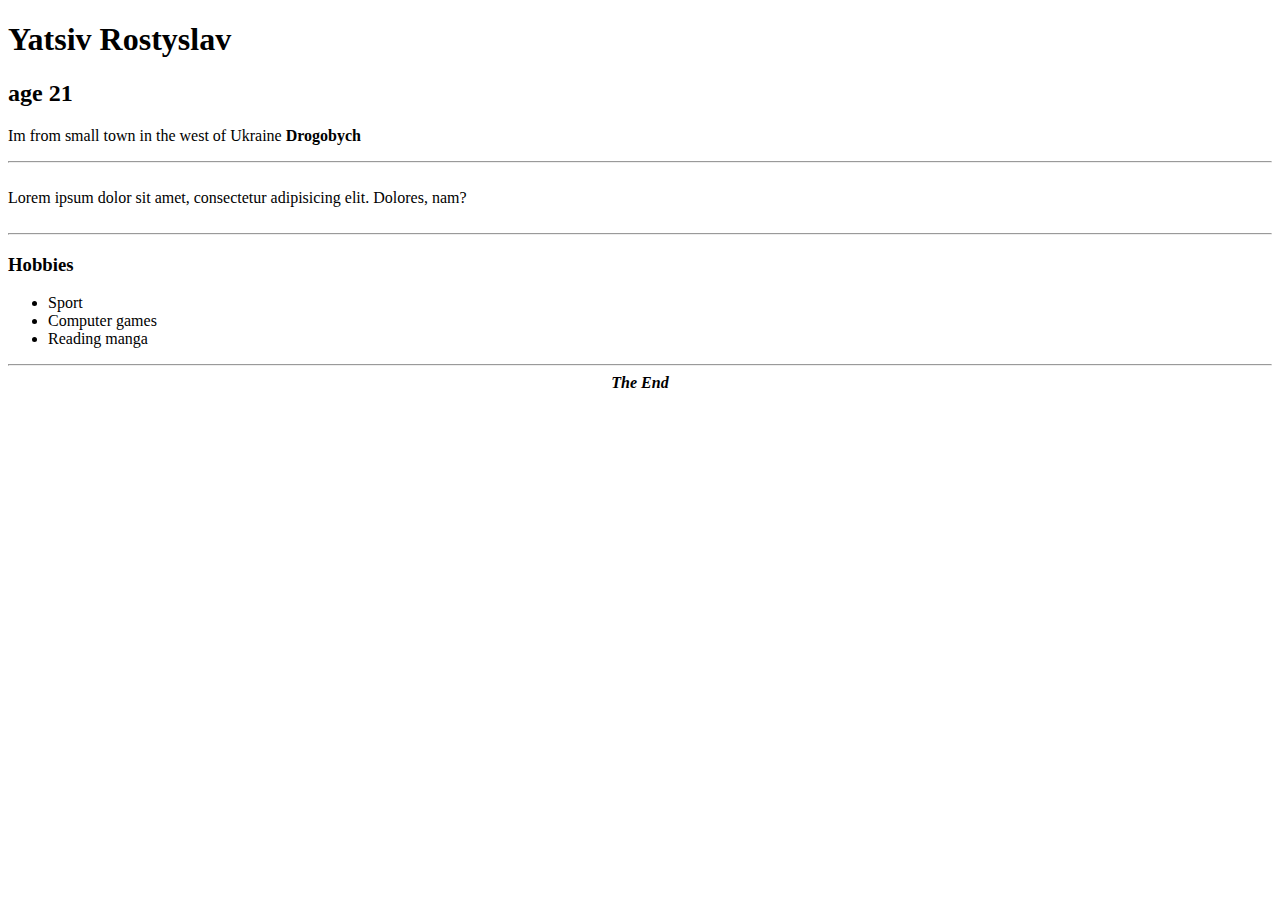
<file: lesson1/index.html>
<!DOCTYPE html>
<html lang="en">
<head>
    <meta charset="UTF-8">
    <title>Homework</title>
</head>
<body>
    <h1>Yatsiv Rostyslav</h1>
    <h2>age 21</h2>
    <p>
        Im from small town in the west of Ukraine <strong>Drogobych</strong>
    </p>
    <hr>
    <br>
    <div>Lorem ipsum dolor sit amet, consectetur adipisicing elit. Dolores, nam?</div>
    <br>
    <hr>
    <div>
        <h3>Hobbies</h3>
        <ul>
            <li>Sport</li>
            <li>Computer games</li>
            <li>Reading manga</li>
        </ul>
    </div>
    <hr>
    <div style="text-align: center">
        <b><i>The End</i></b>
    </div>
</body>
</html>
</file>
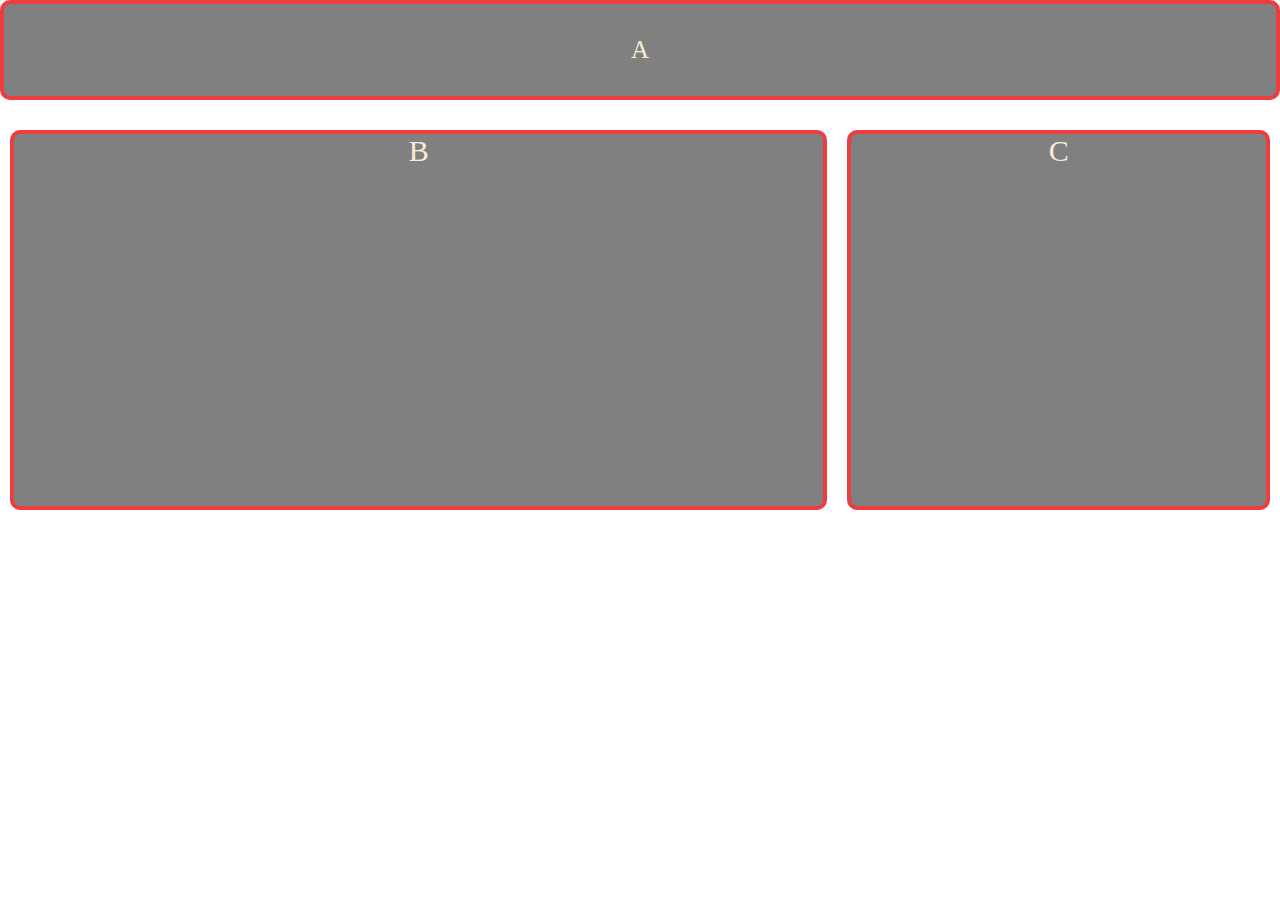
<file: lesson4/hw1/index.html>
<!DOCTYPE html>
<html lang="en">
<head>
    <meta charset="UTF-8">
    <title>Homework4.1</title>
    <link rel="stylesheet" href="css/styles.css">
</head>
<body>
    <header>
        <span>A</span>
    </header>
    <div class="container">
        <div class="B">B</div>
        <div class="C">C</div>
    </div>
</body>
</html>
</file>
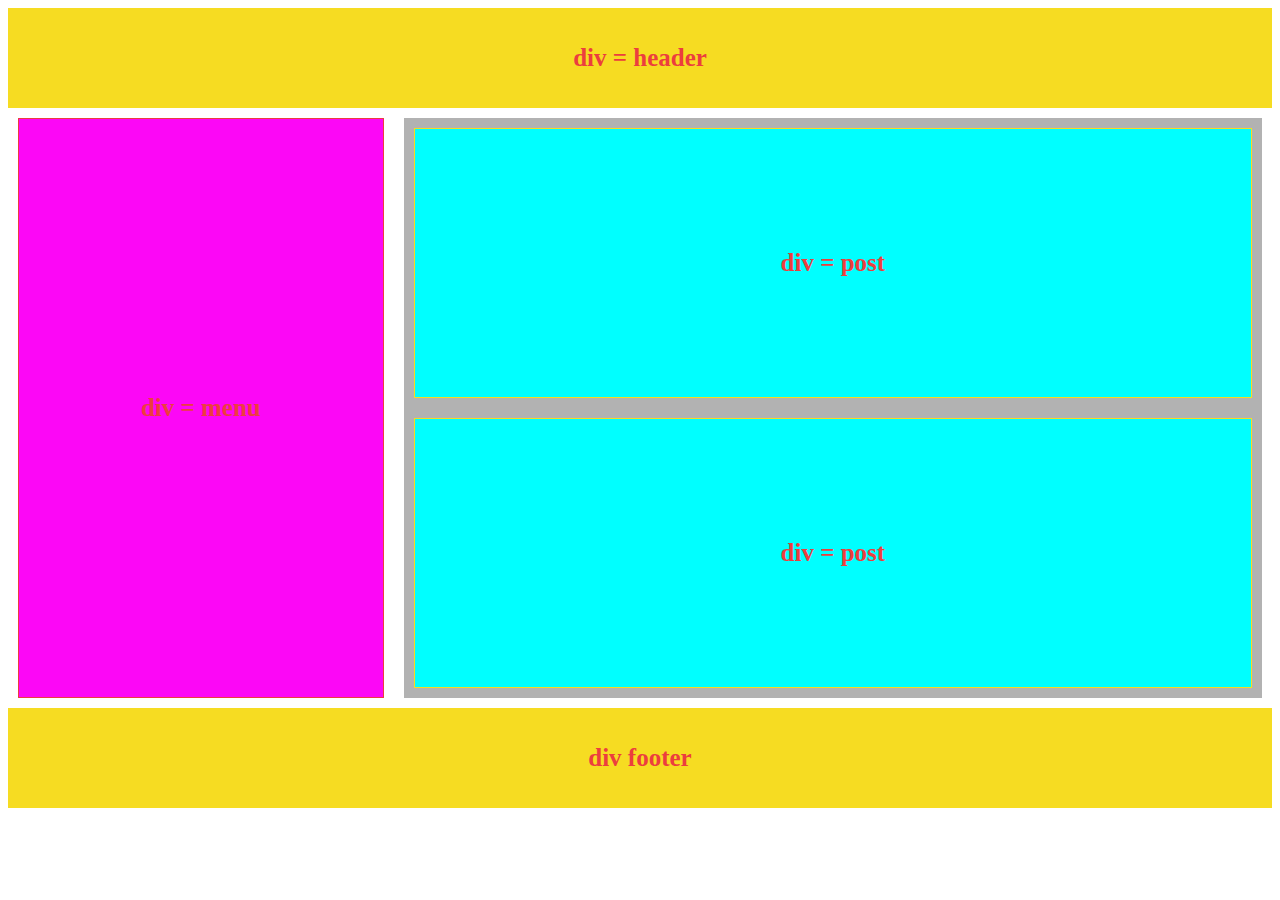
<file: lesson4/hw2/index.html>
<!DOCTYPE html>
<html lang="en">
<head>
    <meta charset="UTF-8">
    <title>Homework4.2</title>
    <link rel="stylesheet" href="css/styles.css">
</head>
<body>
    <div id="header">
        <span>div = header</span>
    </div>
    <div class="container">
        <div id="menu">
            <span>div = menu</span>
        </div>
        <div class="wrapper">
            <div class="post"> <span>div = post</span></div>
            <div class="post"> <span>div = post</span></div>
        </div>
    </div>
    <div id="footer">
         <span> div footer</span>
    </div>
</body>
</html>
</file>
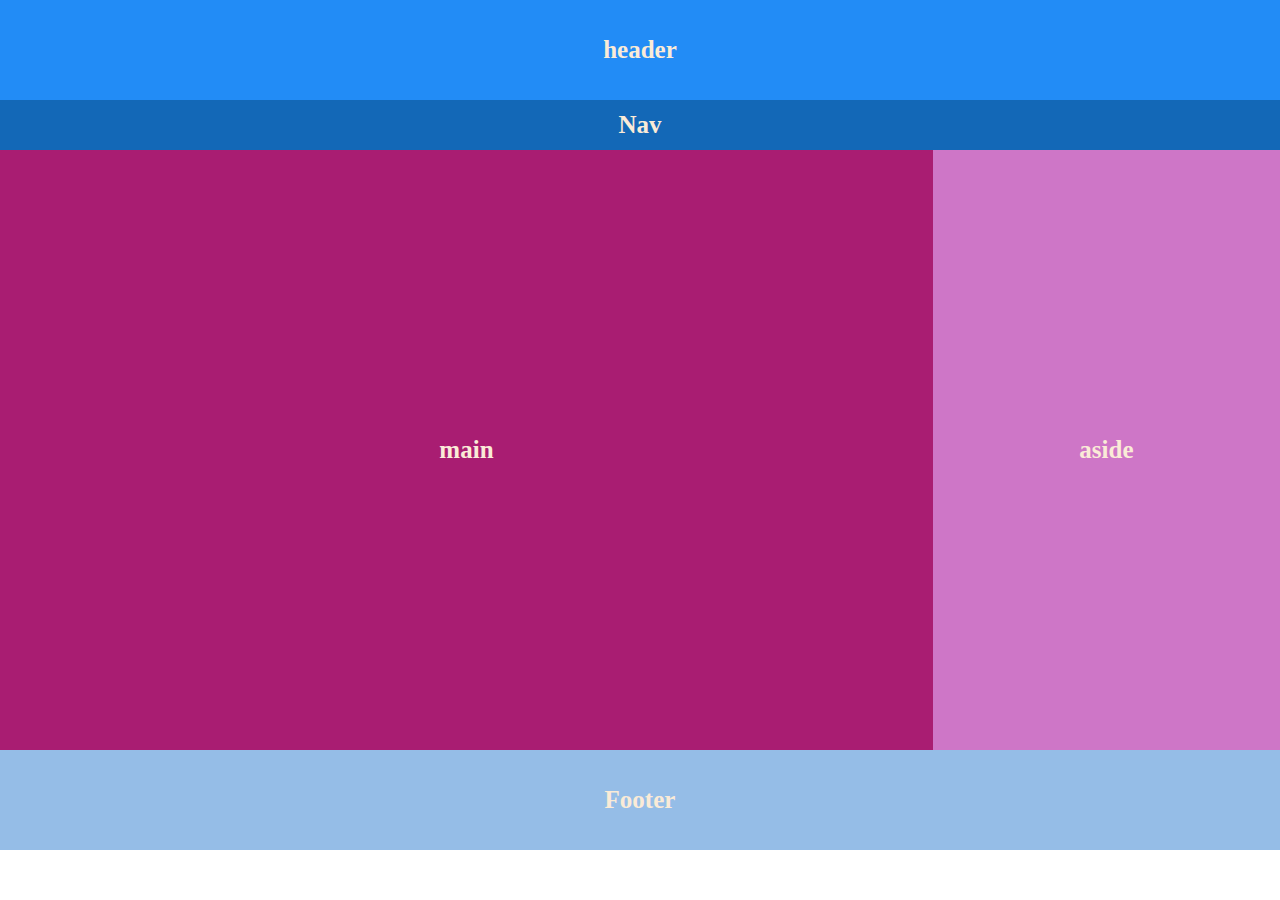
<file: lesson4/hw3/index.html>
<!DOCTYPE html>
<html lang="en">
<head>
    <meta charset="UTF-8">
    <title>Homework4.3</title>
    <link rel="stylesheet" href="css/styles.css">
</head>
<body>
    <header>
       <span>header</span>
    </header>
    <nav>
       <span>Nav</span>
    </nav>
    <div class="container">
        <div class="main">
            <span>main</span>
        </div>
        <div class="aside">
            <span>aside</span>
        </div>
    </div>
    <footer>
        <span>Footer</span>
    </footer>
</body>
</html>
</file>
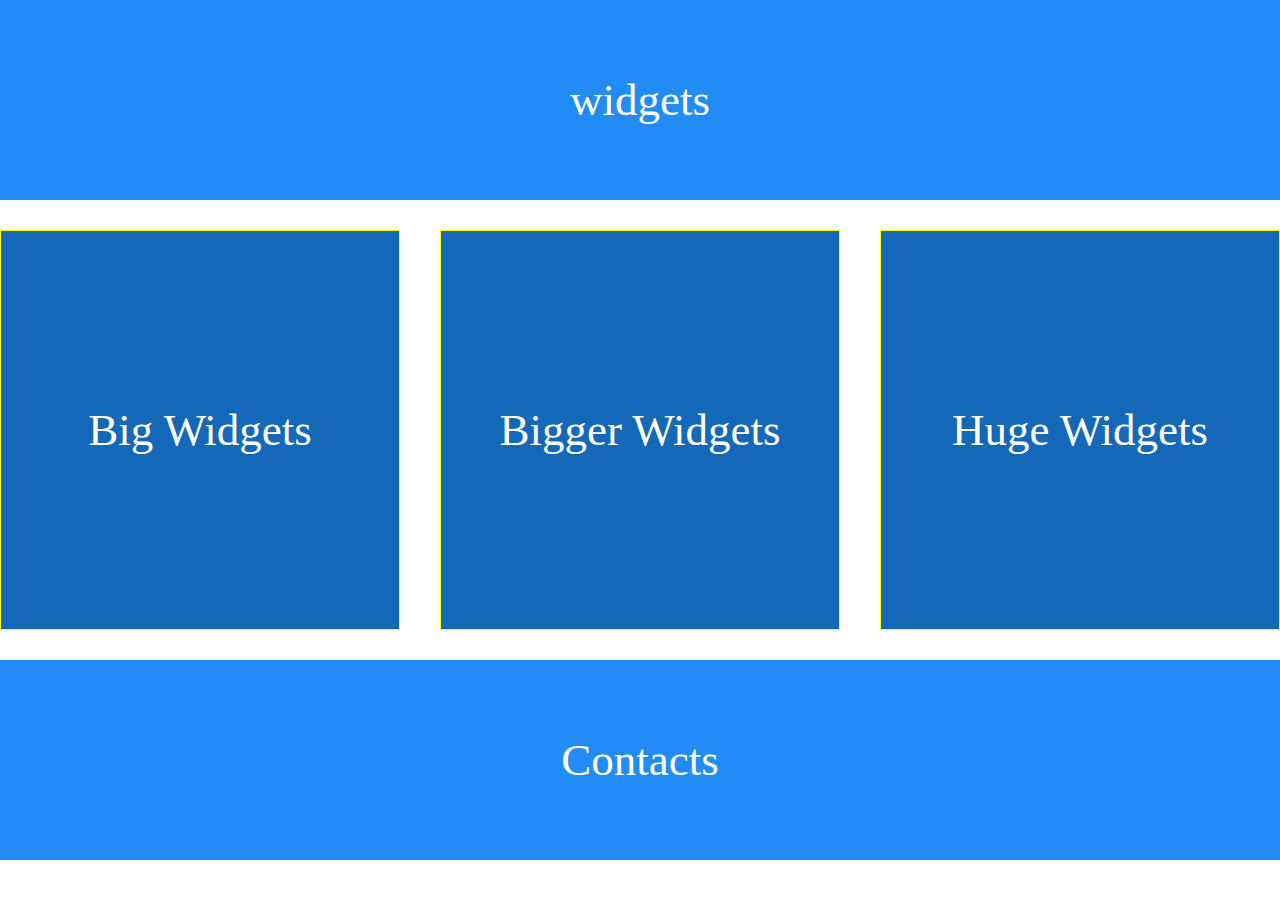
<file: lesson4/hw4/index.html>
<!DOCTYPE html>
<html lang="en">
<head>
    <meta charset="UTF-8">
    <title>Homework4.4</title>
    <link rel="stylesheet" href="css/styles.css">
</head>
<body>
    <div class="widgets">
        <span>widgets</span>
    </div>
    <div class="container">
        <div class="items"><span>Big Widgets</span></div>
        <div class="items"><span>Bigger Widgets</span></div>
        <div class="items"><span>Huge Widgets</span></div>
    </div>
    <div class="contacts">
        <span>Contacts</span>
    </div>
</body>
</html>
</file>
<file: first project/css/style.css>
html, body, div, span, applet, object, iframe,
h1, h2, h3, h4, h5, h6, p, blockquote, pre,
a, abbr, acronym, address, big, cite, code,
del, dfn, em, img, ins, kbd, q, s, samp,
small, strike, strong, sub, sup, tt, var,
b, u, i, center,
dl, dt, dd, ol, ul, li,
fieldset, form, label, legend,
table, caption, tbody, tfoot, thead, tr, th, td,
article, aside, canvas, details, embed,
figure, figcaption, footer, header, hgroup,
menu, nav, output, ruby, section, summary,
time, mark, audio, video {
    margin: 0;
    padding: 0;
    border: 0;
    font-size: 100%;
    font: inherit;
    vertical-align: baseline;
}
/* HTML5 display-role reset for older browsers */
article, aside, details, figcaption, figure,
footer, header, hgroup, menu, nav, section {
    display: block;
}

@import url('https://fonts.googleapis.com/css2?family=Roboto:wght@400;500;700;900&display=swap');
@import url('https://fonts.googleapis.com/css2?family=Rubik:wght@400;500;600;700&display=swap');

body {
    line-height: 1;
    /*font-family: 'Roboto', sans-serif;*/
    font-family: 'Tinos', serif;
}
ol, ul {
    list-style: none;
}
blockquote, q {
    quotes: none;
}
blockquote:before, blockquote:after,
q:before, q:after {
    content: '';
    content: none;
}
table {
    border-collapse: collapse;
    border-spacing: 0;
}



.wrapper {
    max-width: 1200px;
    margin: 0 auto;
    padding: 0 20px;
}


header{
    background-color: #0F2438;
}

.header__content{
    display: flex;
    justify-content: space-between;
    align-items: center;
    padding: 10px 0;
}

.left-btn{
    font-family: 'Roboto', sans-serif;
    font-style: normal;
    font-weight: 500;
    font-size: 14px;
    line-height: 16px;
    color: #FFFFFF;
}


.left-btn a{
    color: #ffffff;
}

.header__left{
    display: flex;
    align-items: center;
    column-gap: 20px;
}


.header__right{
    display: flex;
    column-gap: 30px;
}

.right-btn{
    font-family: 'Roboto', sans-serif;
    font-style: normal;
    font-weight: 500;
    font-size: 14px;
    line-height: 16px;
    color: #FFFFFF;
}

.contact_info{
    display: flex;
    justify-content: space-between;
    padding-top: 40px;
    align-items: center;
}

.logo__info{
    display: flex;
    align-items: center;
}
.logo__description{
    padding-left: .5rem;
}

.lg_name{
    font-family: 'Roboto', sans-serif;
    font-style: normal;
    font-weight: bold;
    font-size: 24px;
    line-height: 28px;
    color: #0F2438;
}

.lg_desc{
    font-family: 'Roboto', sans-serif;
    font-style: normal;
    font-weight: 600;
    font-size: 12px;
    line-height: 14px;
    color: #0F2438;
    width: 168px;
}

.time__info{
    display: flex;
}

.time__info img{
    width: 40px;
}

.time__shift{
    display: flex;
    flex-direction: column;
    align-items: flex-end;
    justify-content: space-between;
    padding-left: .7rem;
}

.time__shift p{
    font-family: 'Roboto', sans-serif;
    font-style: normal;
    font-weight: 600;
    font-size: 14px;
    line-height: 20px;
    color: #0F2438;
}

.location__info{
    display: flex;
    align-items: center;
}

.location__info p{
    font-family: 'Roboto', sans-serif;
    font-style: normal;
    font-weight: 600;
    font-size: 14px;
    line-height: 16px;
    color: #0F2438;
    padding-left: .5rem;
}

.whatsapp_btn{
    background-color: #E1EFD0;
    border-radius: 2px;
    height: 2rem;
    display: flex;
    align-items: center;
    column-gap: 5px;
    padding: 0 1rem;
}

.whatsapp_btn a{
    text-decoration: none;
    font-family:  'Rubik', sans-serif;
    font-style: normal;
    font-weight: 500;
    font-size: 12px;
    line-height: 14px;
    text-align: right;
    color: #000000;
}

.number__info{
    display: flex;
    flex-direction: column;
    align-items: flex-end;
}

.number__num{
    font-family: 'Roboto', sans-serif;
    font-style: normal;
    font-weight: 500;
    font-size: 20px;
    line-height: 23px;
    color: #0F2438;
}

.number__text a{
    font-family: 'Roboto', sans-serif;
    font-style: normal;
    font-weight: 500;
    font-size: 12px;
    line-height: 14px;
    color: #0F2438;
}

.content{
    box-shadow: 0px 0px 20px rgba(0, 0, 0, 0.15);
}

.main__button{
    margin-top: 2rem;
    padding-bottom: 2rem;
    display: flex;
    align-items: center;
    justify-content: space-between;
}
.hamburg{
    display: flex;
    flex-direction: column;
    row-gap: .2rem;
}
.haburg1{
    width: 20px;
    height: 3px;
    background-color: #ffffff;
}
.button-c{
    display: flex;
    column-gap: 1rem;
    background-color: #005BB9;
    width: 164px;
    justify-content: center;
    align-items: center;
    padding: 1rem 0;
    border-radius: 6px;
}

.hamb__text{
    font-family: 'Roboto', sans-serif;
    font-style: normal;
    font-weight: bold;
    font-size: 18px;
    line-height: 21px;
    color: #FFFFFF;
}

.serching__form{
    width: 449px;
    padding: 1rem;
    background: #F4F5FA;
    border-radius: 6px 0px 0px 6px;
    border: none;
    height: 100%;
    box-sizing: border-box;
    outline: none;
}

.serch button{
    background: #005BB9;
    border-radius: 0px 6px 6px 0px;
    font-family: 'Roboto', sans-serif;
    font-style: normal;
    font-weight: 500;
    font-size: 14px;
    line-height: 17px;
    color: #FFFFFF;
    border: none;
    margin-left: -4px;
    padding: 1rem;
    width: 101px;
    height: 100%;
    box-sizing: border-box;
}

.user__enter{
    display: flex;
    align-items: center;
    column-gap: .8rem;
}

.user__enter p{
    font-family: 'Robot',sans-serif;
    font-style: normal;
    font-weight: 600;
    font-size: 14px;
    line-height: 16px;
    color: #0F2438;
}

.user__fav{
    display: flex;
    align-items: center;
    column-gap: .8rem;
}

.user__fav p{
    font-family: 'Robot',sans-serif;
    font-style: normal;
    font-weight: 600;
    font-size: 14px;
    line-height: 16px;
    color: #0F2438;
}

.user__cart{
    display: flex;
    align-items: center;
    column-gap: .8rem;
}

.user__cart{
    font-family: 'Robot',sans-serif;
    font-style: normal;
    font-weight: 600;
    font-size: 14px;
    line-height: 16px;
    color: #0F2438;
}

.banner{
    display: flex;
    justify-content: space-between;
    margin-top: 2rem;
}

.main__banner{
    width: 70%;
    background:linear-gradient(90deg, rgba(2,0,36,.2) 0%, rgba(0,211,255,.2) 0%),url("../img/03 1.png")  no-repeat center/cover;
    border-radius: .8rem;
    display: flex;
    align-items: center;
    justify-content: space-between;
}

.banner__info{
    margin-left: 4rem;
}

.banner__info h2{
    font-family: 'Roboto', sans-serif;
    font-style: normal;
    font-weight: 600;
    font-size: 34px;
    line-height: 42px;
    color: #0A1A2C;
    margin-top: 1.2rem;
}

.banner__info h3{
    font-family: 'Roboto', sans-serif;
    font-size: 20px;
    line-height: 23px;
    text-decoration-line: underline;
    color: #717171;
    margin-top: .6rem;
}
.banner__info .price{
    font-family: 'Roboto', sans-serif;
    font-style: normal;
    font-weight: 500;
    font-size: 34px;
    line-height: 40px;
    color: #005BB9;
}

.banner__info .price span{
    font-family:'Roboto', sans-serif;
    font-size: 22px;
    line-height: 26px;
    text-decoration-line: line-through;
    color: #C2C5DA;
}

.banner__btn{
    display: flex;
    align-items: center;
    justify-content: center;
    column-gap: 0.5rem;
    width: 150px;
    background-color: #005BB9;
    border-radius: 6px;
    margin-top: 1rem;
}

.banner__btn span{
    font-family: 'Roboto', sans-serif;
    font-weight: 500;
    font-size: 16px;
    line-height: 19px;
    color: #FFFFFF;
    margin: 1rem 0;
}

.banner__card {
    display: flex;
    flex-direction: column;
    justify-content: center;
    align-items: center;
    margin-left: 2rem;
    row-gap: 4rem;
}

.bn__card1 {
    display: flex;
    column-gap: 1rem;
    background: #F4F5FA;
    border-radius: 10px;
}

.bn__p{
    font-family: 'Roboto' , sans-serif;
    font-style: normal;
    font-weight: 600;
    font-size: 16px;
    line-height: 20px;
    color: #0A1A2C;
}

.bn__ps {
    font-family: 'Roboto', sans-serif;
    font-size: 12px;
    line-height: 14px;
    color: #525252;
    margin: .4rem 0 ;
}

.bn__price {
    font-family: 'Roboto' , sans-serif;
    font-weight: bold;
    font-size: 20px;
    line-height: 23px;
    color: #FFB800;
    display: flex;
    align-items: center;
    column-gap: .5rem;
}

.bn__price  span{
    font-family: 'Roboto' , sans-serif;
    font-size: 16px;
    line-height: 19px;
    text-decoration-line: line-through;
    color: #C2C5DA;
}

.bn__price button {
    background-color: #005BB9;
    border-radius: 6px;
    border: none;
    margin-left: .5rem;
}

.bn__price img {
    padding: .8rem 1rem;
}

.bn__img p {
    font-family: 'Roboto' , sans-serif;
    font-weight: 600;
    font-size: 14px;
    line-height: 16px;
    color: #0F2438;
}

.products{
    margin-top: 3rem;

}

.products__columns {
    display: flex;
    justify-content: space-between;
    box-sizing: border-box;
    column-gap: 1rem;
}

.pr__column {
    display: flex;
    align-items: center;
    background: #FFFFFF;
    border: 1px solid #E1E5F8;
    box-sizing: border-box;
    border-radius: 6px;
}

.pr__desc {
    padding: 0 1rem;
}
.pr__column h3 {
    font-family: 'Roboto', sans-serif;
    font-weight: 500;
    font-size: 24px;
    line-height: 28px;
    color: #0A1A2C;
}

.pr__column p {
    font-family: 'Roboto', sans-serif ;
    font-style: normal;
    font-weight: 500;
    font-size: 14px;
    line-height: 20px;
    color: #0A1A2C;
    width: 168px;
    padding: 1rem 0;
}

.pr__btn button {
    font-family: 'Roboto', sans-serif;
    font-size: 14px;
    line-height: 16px;
    color: #FFFFFF;
    background-color: #005BB9;
    border-radius: 4px;
    border: none;
    padding: .4rem;
    cursor: pointer;
}


.catalog__buttons {
    display: flex;
    column-gap: 1rem;
    align-items: center;
    margin: 3rem 0;
}

.cat__btn_blue button {
    font-family: 'Roboto' , sans-serif;
    font-weight: 500;
    font-size: 18px;
    line-height: 23px;
    color: #FFFFFF;
    border: none;
    padding: .5rem 1.3rem;
    background: #005BB9;
    border-radius: 6px;
    cursor: pointer;
}

.cat__btn button {
    font-family: 'Roboto' , sans-serif;
    font-weight: 500;
    font-size: 18px;
    line-height: 23px;
    color: #005BB9;
    border: none;
    padding: .5rem 1.3rem;
    background: #ffffff;
    border-radius: 6px;
    border: 1px solid #005BB9;
    cursor: pointer;
}


.catalog__grid {
    display: grid;
    grid-template-columns: 1fr 1fr 1fr 1fr;
    column-gap: 1rem;
    row-gap: 4rem;
    margin-top: 2rem;
}

.cataog__card {
    display: flex;
    flex-direction: column;
}

.star_img{
    width: 10px;
}

.raiting {
    font-family: 'Roboto' , sans-serif;
    font-weight: 500;
    font-size: 14px;
    line-height: 16px;
    color: #FFB800;
}

.comments {
    font-family: 'Roboto' , sans-serif;
    font-size: 14px;
    line-height: 16px;
    color: #B0B0B0;
}

.cataog__card h2 {
    font-family: 'Roboto' , sans-serif;
    font-weight: 600;
    font-size: 19px;
    line-height: 25px;
    color: #0A1A2C;
    padding: .8rem 0 1.5rem;
}

.cataog__card p {
    font-family: 'Roboto' , sans-serif;
    font-size: 13px;
    line-height: 15px;
    color: #000000;
    padding-bottom: .8rem;
}

.cataog__card p a{
    font-family: 'Roboto' , sans-serif;
    font-size: 13px;
    line-height: 15px;
    color: #005BB9;
}

.ct__btn {
    display: flex;
    align-items: center;
    column-gap: .8rem;
}

.ct__btn button {
    background: #005BB9;
    border-radius: 6px;
    border: none;
    font-family: 'Roboto' , sans-serif;
    font-weight: 500;
    font-size: 16px;
    line-height: 19px;
    display: flex;
    align-items: center;
    color: #FFFFFF;
    padding: .7rem 1.1rem;
    column-gap: .4rem;
}

.catalog__button-center {
    margin-top: 2rem;
    text-align: center;
}
.catalog__button-center button{
    font-family: 'Roboto' , sans-serif;
    font-weight: 500;
    font-size: 18px;
    line-height: 23px;
    color: #005BB9;
    border: none;
    padding: .5rem 1.3rem;
    background: #ffffff;
    border-radius: 6px;
    border: 1px solid #005BB9;
    cursor: pointer;
}

.bottom_news p {
    padding: 4rem 0 2rem;
    font-family: 'Roboto' , sans-serif;
    font-weight: 600;
    font-size: 24px;
    line-height: 28px;
    color: #000000;
}

.bottom_content {
    width: 100%;
    height: 9px;
    background-color : #F5F5F5;
    margin-bottom: 2.5rem;
}

.bottom_info_boxes {
    display: flex;
    justify-content: space-between;
    column-gap: 2rem;
}

.bottom_box button{
    background: #0C1A2A;
    border-radius: 4px;
    border: none;
    font-family: 'Roboto' , sans-serif;
    font-style: normal;
    font-weight: 500;
    font-size: 16px;
    line-height: 19px;
    text-align: center;
    color: #FFFFFF;
    padding: .1rem .8rem;
}

.bottom_box p > a {
    font-family: 'Roboto' , sans-serif;
    font-size: 13px;
    line-height: 19px;
}

.bt_box_info {
    font-family: 'Roboto' , sans-serif;
    font-size: 14px;
    line-height: 20px;
    color: #242424;
    width: 268px;
}

.bot_link {
    padding: 1rem 0;
}

footer {
    background-color: #0C1A2A;
    margin-top: 4rem;
}

.content__colums {
    display: flex;
    justify-content: space-between;
    padding: 2rem 0;
}

.ft__column h3 {
    font-family: 'Roboto' , sans-serif;
    font-weight: 500;
    font-size: 18px;
    line-height: 21px;
    color: #868DAC;
    padding-bottom: .6rem;
}

.ft__column p {
    font-family: 'Roboto' , sans-serif;
    font-weight: 500;
    font-size: 14px;
    line-height: 16px;
    color: #FFFFFF;
    padding: .3rem 0;
}

.ft__columns-two {
    display: flex;
    justify-content: space-between;
}

.ft__column-large {
    padding: 1rem 0;
}

.ft__column-large p {
    font-family: 'Roboto' ,sans-serif;
    font-size: 16px;
    line-height: 18px;
    color: #858CAB;
    padding: .5rem 0;
}

.ft__column-large p span {
    font-family: 'Roboto' ,sans-serif;
    font-size: 16px;
    line-height: 18px;
    color: #FFFFFF;
    padding-left: .6rem;
}

.credit {
    padding-top: 2rem;
}

.email_for {
    padding: 1rem;
    border: 1px solid #203246;
    border-radius: 6px 0px 0px 6px;
    height: 2rem;
    width: 60%;
    box-sizing: border-box;
    outline: none;
    background: #0C1A2A;
}

.email_for_btn{
    background: #005BB9;
    border-radius: 0px 6px 6px 0px;
    font-family: 'Roboto', sans-serif;
    font-style: normal;
    font-weight: 500;
    font-size: 14px;
    line-height: 17px;
    color: #FFFFFF;
    border: none;
    height: 100%;
    margin-left: -4px;
    height: 2.1rem;
    cursor: pointer;
}

.soc-log {
    display: flex;
    justify-content: flex-end;
    column-gap: 4rem;
    padding-top: 1.5rem;
}

.soc-log img {
    width: 20px;
}

.created {
    font-family: 'Roboto' , sans-serif;
    font-size: 16px;
    line-height: 20px;
    color: #737E9B;
    padding: 1rem 1rem;
    display: flex;
    justify-content: center;
}

.media {
    display: none;
}

.media_whatsapp {
    display: flex;
    column-gap: 2rem;
    align-items: center;
}

.serch_img {
    display: none;
}

.media__buttons {
    display: none;
}
</file>
<file: first project/css/media.css>
@media screen and (max-width: 400px) {
    .wrapper {
        max-width: 320px;
    }

    .header__right {
        display: none;
    }

    .l2 {
        display: none;
    }
    .media {
        display: block;
    }

    .contact_info {
        padding-top: 10px;
    }

    .time__info {
        display: none;
    }

    .location__info {
        display: none;
    }

    .media_whatsapp {
        flex-direction: column-reverse;
        row-gap: 1rem;
    }

    .number__num {
        font-size: 14px;
        line-height: 16px;
    }

    .number__text a {
        font-size: 10px;
        line-height: 12px;
    }

    .logo__info img{
        width: 50px;
    }

    .lg_name {
        font-size: 18px;
        line-height: 22px;
    }

    .lg_desc{
        font-size: 11px;
        width: 120px;
    }

    .hamb__text span{
        display: none;
    }

    .whatsapp_btn a{
        font-size: 8px;
        line-height: 10px;
        text-align: center;
    }

    .whatsapp_btn{
        border-radius: 2px;
        height: 1.2rem;
        padding: 0 .5rem;
    }

    .button-c{
        display: block;
        padding: 1rem;
        width: 100%;
    }

    .user__enter {
        display: none;
    }

    .user__fav {
        display: none;
    }

    .user__cart {
        display: none;
    }

    .serching__form{
        width: 180px;
        padding: 1rem;
    }

    .serch button{
        width: 50px;
    }
    .serching button span {
        display: none;
    }

    .serch_img {
        display: block;
        width: 14px;
    }

    .catalog {
        width: 25px;
    }

    .banner{
        display: flex;
        flex-direction: column;
        margin-top: 1rem;
        row-gap: 1rem;
    }

    .main__banner{
        width: 100%;
    }

    .banner__info{
        margin: 1rem;
    }

    .banner__info h2{
        font-size: 15px;
        line-height: 19px;
        margin-top: 0.2rem;
    }

    .banner__info h3{
        font-size: 10px;
        line-height: 12px;
        margin-top: .6rem;
    }
    .banner__info .price{
        font-size: 25px;
        line-height: 26px;
        padding-top: 10px;
    }

    .banner__info .price span{
        font-size: 14px;
        line-height: 16px;
    }

    .banner__img img {
        width: 131px;
    }

    .banner__btn{
        margin-top: 0;
    }

    .bn_media {
        display: none;
    }

    .banner__card {
        margin-left: 0;
    }
    .media__buttons {
        display: block;
        display: flex;
        justify-content: center;
        align-items: center;
        margin-top: 1rem;
        column-gap: 2rem;
    }

    .media__buttons p {
        font-family: 'Roboto' , sans-serif;
        font-size: 10px;
        line-height: 12px;
        text-align: center;
        color: #0F2438;
    }

    .pr__column h3 {
        font-size: 20px;
        line-height: 24px;
    }

    .pr__img img {
        width: 74px;
    }

    .pr__column p {
        font-size: 10px;
        line-height: 14px;
        font-weight: 600;
    }

    .products__columns {
        overflow: hidden;
    }
    .catalog__buttons {
        justify-content: center;
    }
    .catalog__buttons button{
        font-size: 14px;
        line-height: 16px;
    }

    .catalog__grid {
        grid-template-columns: 1fr 1fr;
        row-gap: 2rem;
        margin-top: 1rem;
        justify-content: center;
    }

    .media_img {
        width: 150px;
    }

    .cataog__card h2 {
        font-size: 12px;
        line-height: 17px;
    }

    .ct__btn button {
        font-size: 12px;
        line-height: 14px;

    }

    .media_group {
        display: none;
    }

    .catalog__button-center {
        display: flex;
        justify-content: center;
    }
    .catalog__button-center button{
        font-size: 12px;
        line-height: 14px;
        padding: .5rem 1.3rem;
        border: 2px solid #005BB9;
        padding: .5rem 2rem;
    }
    .bottom_info_boxes {
       flex-direction: column;
        row-gap: 2rem;
    }

    .bottom_content {
        display: none;
    }

    .content__colums {
        flex-direction: column;
        row-gap: 1rem;
    }
    .ft__columns-two {
        flex-direction: column;
        row-gap: 1rem;
    }

    .created {
        border-top: 1px solid #737E9B;
    }
}
</file>
<file: lesson 5/css/style.css>
*{
    margin: 0;
    padding: 0;
    background-color: rgb(209, 204, 204);
}



header {
    width: 100vw;
    background-color: rgb(20, 42, 144);
    display: flex;
    justify-content: center;
    height: auto;
}

.container {
    width: 80%;
}

.content {
    display: flex;
    justify-content: space-between;
    height: 100%;
    background-color: rgb(20, 42, 144);

}

.content > div {
    width: 10rem;
    background-color: rgb(49, 219, 241);
    display: flex;
    align-items: center;
    justify-content: center;
    gap: 0.6rem;
}

.item {
    width: 3.5rem;
    height: 0.7rem;
    background-color: rgb(20, 42, 144);
    border-radius: 6px;
}

.icon {
    margin: 4px;
    width: 1.5rem;
    height: 1.5rem;
    background-color: rgb(20, 42, 144);
    border-radius: 4px;
}


/* -----header------ */

nav {
    display: flex;
    flex-direction: column;
    width: 100vw;
    align-items: center;
}

.nav__logo {
    width: 100%;
    display: flex;
    justify-content: center;
    background-color: rgb(209, 204, 204);
}

.logo {
    width: 10%;
    height: 4rem;
    margin: 2rem;
    background-color: rgb(20, 42, 144);
    display: flex;
    align-items: center;
    justify-content: center;
    color: aliceblue;
    font-weight: 700;
    font-family: arial;
    border-radius: 1rem;
}

@media (max-width:900px){
    .logo{
        width: 20%;
    }
}
@media (max-width:500px){
    .logo{
        width: 40%;
    }
}

.nav__buttons {
    display: flex;
    height: 100%;
    justify-content: center;
    align-items: center;
    background: rgb(49, 219, 241);
    width: 100%;
    gap: 1rem;
}


.buttons {
    margin: .5rem;
    width: 4.5rem;
    background-color: rgb(20, 42, 144);
    border-radius: 2rem;
    color: white;
    padding: 0.5rem;
    text-align: center;

}
@media (max-width:650px){

    .nav__buttons{
        flex-direction: column;
        gap: 0;
    }
    .buttons {
        margin: 0;
        width: 100%;
        border-radius: 0;
        border: 1px solid rgb(49, 219, 241);
    }
}


/* -----nav------ */


.news__cards {
    margin-top: 30px;
    width: 100vw;
    display: grid;
    grid-template-columns: repeat(3, 1fr);
    column-gap: 20px;
}




.card {
    box-sizing: border-box;
    background-color: rgb(49, 219, 241);
    height: 400px;
    display: flex;
    align-items: center;
    justify-content: center;
}

.card > p {
    padding: 2rem;
    background-color: rgb(49, 219, 241);
    border: 2px solid rgb(20, 42, 144);
    margin: 3rem;
    box-sizing: border-box;
    border-radius: 2em;
}

@media (max-width: 900px) {
    .news__cards{
        display: flex;
        flex-direction: column;
        align-items: center;
        gap: 1rem;
    }
    .card{
        width: 60%
    }

}


/* -----products----- */


.products {
    width: 100vw;
    display: flex;
    justify-content: center;
    margin-top: 20px;
}

.products__grid {
    width: 70%;
    display: grid;
    grid-template-columns: repeat(3, 1fr);
    grid-template-rows: 13rem 13rem;
    gap: 4rem 4rem;
}

@media (max-width: 900px) {
    .products__grid {
        width: 60%;
        display: grid;
        grid-template-columns: repeat(2, 1fr);
        grid-template-rows: 10rem 10rem 10rem;
        gap: 3rem 4rem;
        column-gap: 3rem;
        row-gap: 3rem;
    }

}
@media (max-width:450px){
    .products__grid {
        width: 70%;
        display: grid;
        grid-template-columns: 1fr;
        grid-template-rows: repeat(6, 7rem) ;
        row-gap: .5rem;
    }
}

.product {
    background: rgb(20, 42, 144);
    color: white;
    border-radius: 1rem;
    display: flex;
    align-items: center;
    justify-content: center;
}

.product:nth-child(-n + 3) {
    border: 3px solid rgb(49, 219, 241);
    box-sizing: border-box;
}

.person__infomation {
    width: 100vw;
    background: rgb(20, 42, 144);
    margin-top: 30px;
    display: flex;
    justify-content: center;
    height: 40rem;
}

.person_content {
    width: 70%;
    display: flex;
    justify-content: space-between;
    background: rgb(20, 42, 144);
    margin-top: 10px;
}

@media (max-width: 1200px){
    .person_content {
        width: 80%;
    }
}

@media (max-width: 1000px){
    .person_content {
        width: 90%;
    }
}

@media (max-width: 900px){
    .person_content {
        display: flex;
        flex-direction: column;
        justify-content:center;
        background: rgb(20, 42, 144);
    }
    .person__infomation {
        width: 100vw;
        background: rgb(20, 42, 144);
        margin-top: 10px;
        height: 100%;
    }

    .person__foto {
        margin: 10px;
        display: flex;
        flex-direction: column;
        gap: 1rem;
        padding: 1rem;
        box-sizing: border-box;
        background: rgb(20, 42, 144);
    }
    .person__cards {
        overflow: hidden;
    }
}


.person__foto {
    margin: 30px;
    display: flex;
    flex-direction: column;
    justify-content: center;
    align-items: center;
    gap: 2rem;
    padding: 2rem;
    border-right: 1px solid rgb(49, 219, 241);
    box-sizing: border-box;
    background: rgb(20, 42, 144);
}

.foto {
    height: 15rem;
    width: 15rem;
    background: rgb(49, 219, 241);
    border-radius: 1rem;
}

.person__cards {
    margin: 30px;
    background: rgb(20, 42, 144);
    box-sizing: border-box;
    overflow: scroll;
    overflow-x: hidden;
}




.info_container {
    margin: 2rem;
    background: rgb(20, 42, 144);
}


.about__person {
    display: flex;
    flex-direction: row;
    gap: 1rem;
    background: rgb(20, 42, 144);
    border: 1px solid rgb(49, 219, 241);
    padding: 1rem;
}


.preson__ft {
    width: 10rem;
    height: 10rem;
    background: rgb(49, 219, 241);
    border-radius: 20%;
}
.person__inf {
    width: 20rem;
    display: flex;
    align-items: center;
    justify-content: center;
    padding: 10px;
    box-sizing: border-box;
    background: rgb(20, 42, 144);
    color: aliceblue;
}
@media (max-width: 510px){
    .about__person{
        flex-direction: column;
        align-items: center;
    }
    .person__inf{
        width: 100%;
    }
    .preson__ft{
        width: 8rem;
        height: 8rem;
    }
}

.user__desc{
    width: 100vw;
    margin-top: 20px;
    display: flex;
    justify-content: center;
}

.all__user__info{
    width: 70%;
    display: flex;
    justify-content: space-between;
    gap: 1rem;
}

@media (max-width: 1200px){
    .all__user__info{
        width: 70%;
        display: flex;
        flex-direction:column;
        align-items:center;
        gap: 1rem;
    }
}


.information{
    display: flex;
    justify-content:space-between;
    align-items: center;
    width: 100%;
    box-sizing: border-box;
    border: 1px solid rgb(49, 219, 241)
}

.wrapper_user__avatar{
    width: 6rem;
    display: flex;
    text-align: center;
    justify-content: center;
    box-sizing: border-box;
}
.user__avatar{
    width: 5rem;
    height: 5rem;
    background-color: rgb(20, 42, 144);
    border-radius: 50%;
    margin: 1rem;
}

.user__bio {
    color: rgb(20, 42, 144);
    font-size: 1rem;
    height: 100%;
    text-align: center;
    padding: 1rem;
}

.short__info {
    width: 13rem;
    background:rgb(20, 42, 144);
    border-radius: 10px;
    display: grid;
    grid-template-rows: 1fr 1fr 1fr;
    border-radius: 30px;
}


@media (max-width: 1200px){
    .short__info {
        display:flex;
        justify-content: space-between;
        width: 100%;
        padding: 1rem;
        box-sizing: border-box;
    }
    .short__information:nth-child(3){
        background-color: rgb(49, 219, 241);
        margin: 0;
        text-align: center;
        border-radius: 30px;
        color: rgb(20, 42, 144);
    }
}

.short__information{

    display: flex;
    justify-content: center;
    align-items: center;
    color: rgb(255, 255, 255);
    border-bottom: 2px solid rgb(49, 219, 241);
}
.short__information:nth-child(3){
    background-color: rgb(49, 219, 241);
    margin: 0;
    text-align: center;
    border-bottom-right-radius: 30px;
    border-bottom-left-radius: 30px;
    color: rgb(20, 42, 144);
}



.short__information{
    margin: 10px;
    display: flex;
    justify-content: center;
    align-items: center;
    color: rgb(255, 255, 255);
    background:rgb(20, 42, 144);
    padding: 5px;
    border-bottom: 2px solid rgb(49, 219, 241);
}

.short__information:nth-child(3){
    background-color: rgb(49, 219, 241);
    margin: 0;
    border-bottom-right-radius: 30px;
    border-bottom-left-radius: 30px;
    text-align: center;
    color: rgb(20, 42, 144);
}

@media (max-width: 500px){
    .short__info{
        display: grid;
        grid-template-columns:1fr;
    }
}

footer {
    margin-top: 1rem;
    display: flex;
    justify-content: center;
    background-color: rgb(20, 42, 144);
}

.footer__wrapper{
    width: 70vw;
    height: 5rem;
    display: flex;
    justify-content:space-between;
    background-color: rgb(20, 42, 144);
}

.link__icons{
    display: inline-block;
    width: 1.5rem;
    height: 1.5rem;
    background: rgb(20, 42, 144);
    border-radius: .5rem;
    cursor: pointer;
    margin: 3px;
}

.footer__links{
    height: 100%;
    display: flex;
    align-items: center;
    width: 6%;
    justify-content:center;
    background-color: rgb(49, 219, 241)
}

.links__box{
    display: grid;
    grid-template-columns: 1fr 1fr;
    grid-template-rows: 1fr 1fr;
    background-color: rgb(49, 219, 241);
    height: 100%;
    padding: 5px;
    box-sizing: border-box;
}

.footer__info{
    display: flex;
    justify-content: center;
    align-items: center;
    color: rgb(49, 219, 241);
    background-color: rgb(20, 42, 144);
    font-size: 1.2rem;
}
</file>
<file: lesson 6/css/style.css>
html, body, div, span, applet, object, iframe,
h1, h2, h3, h4, h5, h6, p, blockquote, pre,
a, abbr, acronym, address, big, cite, code,
del, dfn, em, img, ins, kbd, q, s, samp,
small, strike, strong, sub, sup, tt, var,
b, u, i, center,
dl, dt, dd, ol, ul, li,
fieldset, form, label, legend,
table, caption, tbody, tfoot, thead, tr, th, td,
article, aside, canvas, details, embed,
figure, figcaption, footer, header, hgroup,
menu, nav, output, ruby, section, summary,
time, mark, audio, video {
    margin: 0;
    padding: 0;
    border: 0;
    font-size: 100%;
    font: inherit;
    vertical-align: baseline;
}
/* HTML5 display-role reset for older browsers */
article, aside, details, figcaption, figure,
footer, header, hgroup, menu, nav, section {
    display: block;
}
body {
    line-height: 1;
    /*font-family: 'Roboto', sans-serif;*/
    font-family: 'Tinos', serif;
}
ol, ul {
    list-style: none;
}
blockquote, q {
    quotes: none;
}
blockquote:before, blockquote:after,
q:before, q:after {
    content: '';
    content: none;
}
table {
    border-collapse: collapse;
    border-spacing: 0;
}

.wrapper {
    max-width: 1200px;
    margin: 0 auto;
    padding: 0 20px;
    display: flex;
    flex-direction: column;
}

header{
    height: 100vh;
    background: url('../img/bg.png') no-repeat center/cover;
}

.logo{
    height: 50px;
    width: 100px;
}

.shopping__cart{
    width: 20px;
    margin-right: 20px;
}

.header__top{
    display: flex;
    flex-direction: row;
    justify-content: space-between;
    align-items: center;
    padding-top: 50px;
}


.nav__items {
    display: flex;
    column-gap: 23px;
    height: 50px;
    align-items: center;
    border-right:1px solid #FFFFFF;
    text-transform: uppercase;
}
.nav__items a{
    font-family: Open Sans;
    font-style: normal;
    font-weight: bold;
    font-size: 14px;
    line-height: 19px;
    color: #FFFFFF;
    text-decoration: none;
}

.header__menu{
    display: flex;
}

.delivery{
    display: flex;
    color: #FFFFFF;
    flex-direction: column;
    width: 154px;
}

.header__info{
    display: flex;
    gap: 45px;
    margin-left: 40px;
}

.phone__number{
    font-family: Open Sans;
    font-style: normal;
    font-weight: bold;
    font-size: 18px;
    line-height: 25px;
    color: #FFFFFF;
}

.phone__number img{
    padding-right: 6px;
}

.desc{
    font-family: Open Sans;
    font-style: normal;
    font-weight: normal;
    font-size: 14px;
    line-height: 19px;
    color: #FFFFFF;

}

.btn{
    height: 47px;
    background-color: #FF7400;
    border: none;
    font-family: Open Sans;
    font-style: normal;
    font-weight: bold;
    font-size: 14px;
    line-height: 19px;
    color: #FFFFFF;
    text-transform: uppercase;
    padding: 0 19px;
    display: flex;
    align-items: center;
    justify-content: center;
}

.header__main{
    display: flex;
    flex-direction: column;
    align-items: flex-start;
    margin-top: 203px;

}

.header__title{
    display: flex;
    flex-direction: column;
    align-items: center;
}

.header__title h2{
    font-family: Tinos;
    font-style: normal;
    font-weight: normal;
    font-size: 50px;
    line-height: 57px;
    color: #D67E35;
}

.header__title h1{
    font-family: Tinos;
    font-style: normal;
    font-weight: normal;
    font-size: 80px;
    line-height: 92px;
    color: #D67E35;
}

.header__title p{
    font-family: Open Sans;
    font-style: normal;
    font-weight: normal;
    font-size: 18px;
    line-height: 25px;
    color: #FFFFFF;
    display: flex;
    align-items: center;
    margin-top: 12px;
}

.header__title p::before,
.header__title p::after{
    content: "";
    display: block;
    height: 2px;
    width: 62px;
    background-color: #C4C4C4;
}

.header__title p::before{
    margin-right: 10px;
}

.header__title p::after{
    margin-left: 10px;
}

.header__title button{
    margin-top: 20px;
}

.nav__btn_mobile{
    display: none;
    width: 30px;
    flex-direction: column;
    row-gap: 4px;
}
.nav__btn_mobile div{
    height: 3px;
    background-color: #FF7400;
    border-radius: 50px;
}

.home__page{
}


.site__intro{
    display: flex;
    flex-direction: row;
    justify-content: space-between;
    position: relative;
    bottom: 100px;
}

.box__content{
    display: flex;
    flex-direction: column;
    text-align: center;
    align-items: center;
    box-sizing: border-box;
    background-color: #FFFFFF;
    box-shadow: 10px 10px 40px 20px rgba(0, 0, 0, 0.1);
    width: 349px;
    height: 328px;
}

.boxes__img{
    padding-top: 38px;
    width: 111px;
    height: 101px;
}

.boxes__text h3{
    font-family: Tinos;
    font-style: normal;
    font-weight: normal;
    font-size: 26px;
    line-height: 30px;
    color: #2C2C2C;

}

.boxes__text{
    font-family: Tinos;
    font-style: normal;
    font-weight: normal;
    font-size: 26px;
    line-height: 30px;
    text-align: center;
    color: #656363;
    padding: 20px 20px;
}

.about__cafe{
    display: flex;
    justify-content: space-between;
}

.cafe__history{
    display: flex;
    flex-direction: column;
    justify-content: center;
    align-items: center;
}

.cafe__story p{
    width: 444px;
    font-family: Open Sans;
    font-style: normal;
    font-weight: normal;
    font-size: 16px;
    line-height: 22px;
    text-align: center;
    color: #656363;
}

.cafe__story h2{
    font-family: Tinos;
    font-style: normal;
    font-weight: normal;
    font-size: 54px;
    line-height: 62px;
    color: #000000;
    text-align: center;
    padding-bottom: 21px;
}

.cafe__numbers_container{
    display: flex;
    margin-top: 60px;
    column-gap: 41px;
    text-align: center;
}

.num{
    font-family: Open Sans;
    font-style: normal;
    font-weight: normal;
    font-size: 40px;
    line-height: 54px;
    color: #BC9060;
}

.num__name{

    font-family: Open Sans;
    font-style: normal;
    font-weight: normal;
    font-size: 20px;
    line-height: 27px;
    color: #000000;
}

.image__container{
    display: flex;
    align-items: center;
}

.image1{
    position: relative;
    left: 90px;
}

.image3{
    position: relative;
    right: 110px;
    top: 140px;
}

.cafe__banner{
    margin-top: 180px;
    background: linear-gradient( rgba(0, 0, 0, 0.8), rgba(0, 0, 0, 0.8) ), url("../img/delicious-1866631_1920 1.png") no-repeat center/cover;
}

.cafe__banner_container{
    display: flex;
    justify-content: space-between;
    align-items: center;
    margin: 80px 0 104px 165px;
}

.banner__headline{
    font-family: Tinos;
    font-style: normal;
    font-weight: normal;
    font-size: 52px;
    line-height: 60px;
    color: #D67E34;
}
.banner__text{
    width: 601px;
}

.banner__parg{
    margin-top: 20px;
    font-family: Open Sans;
    font-style: normal;
    font-weight: bold;
    font-size: 24px;
    line-height: 33px;
    color: #FFFFFF;
    height: 90%;
}

.banner__btn{
    margin-right: 80px;
}

.cafe__food{
    display: flex;
    flex-direction: column;
    align-items: center;
    justify-content:space-between;
    margin-top: 50px;
}

.food__headline{
    font-family: Tinos;
    font-style: normal;
    font-weight: normal;
    font-size: 54px;
    line-height: 62px;
    color: #000000;
    margin-bottom: 78px;
}
.food__info{
    display: flex;
    column-gap: 20px;
}

.food__menu{
    display: flex;
    flex-direction: column;
    justify-content: space-between;
}

.menu__items{
    display: flex;
    align-items: center;
    column-gap: 20px;
}

.cafe__bar{
    background: url("../img/bar-1869656_1920 2.png") no-repeat center/cover;
    margin-top: 100px;
    height: 100vh;
}

.cafe__bard__cards{
    display: flex;
    flex-direction: row;
    justify-content: space-between;
    padding-top: 207px;
}


.card__info{
    background-color: #FFFFFF;
    padding: 20px 50px;
    display: flex;
    flex-direction: column;
    justify-content: center;
    box-sizing: border-box;
}

.card__desc{
    margin-top: -60px;
    display: flex;
    flex-direction: column;
    align-items: center;
}

.card__desc h3{
    font-family: Tinos;
    font-style: normal;
    font-weight: normal;
    font-size: 26px;
    line-height: 30px;
    color: #000000;
    text-align: center;
}
.card__desc p{
    font-family: Open Sans;
    font-style: normal;
    font-weight: normal;
    font-size: 16px;
    line-height: 22px;
    text-align: center;
    color: #000000;
    padding: 10px 0;
    width: 170px;
}
.card__img img{
    border-radius: 50%;
    margin-top: 40px;
}

.circle{
    width: 100px;
    height: 100px;
    background-color: #D67E34;
    position: relative;
    bottom:80px;
    left: 140px;
    border-radius: 50%;
    border: 6px solid #FFFFFF;
    box-sizing: border-box;
    display: flex;
    justify-content: center;
    align-items: center;
    font-family: Cookie;
    font-style: normal;
    font-weight: normal;
    font-size: 30px;
    line-height: 33px;
    color: #FFFFFF;
}

.customer__respons{
    background-color: #E6E5E5;
}

.response__container{
    padding-top: 60px;
    display: flex;
    flex-direction: column;
    row-gap: 15px;
    align-items: center;
}

.response__p{
    font-family: Open Sans;
    font-style: italic;
    font-weight: normal;
    font-size: 20px;
    line-height: 27px;
    color: #000000;
    text-align: center;
    width: 65%;
}

.customer{
    width: 100px;
    height: 100px;
    border-radius: 50%;
}


.response__container h3{
    font-family: Open Sans;
    font-style: normal;
    font-weight: 600;
    font-size: 20px;
    line-height: 27px;
    color: #000000;
}


.response__container h4 {
    font-family: Open Sans;
    font-style: normal;
    font-weight: normal;
    font-size: 20px;
    line-height: 27px;
    color: #000000;
    padding-bottom: 100px;
}

.gallary h2{
    padding-top: 60px;
    padding-bottom: 40px;
    font-family: Tinos;
    font-style: normal;
    font-weight: normal;
    font-size: 54px;
    line-height: 62px;
    color: #000000;
    text-align: center;
}

.grid__menu{
    display: grid;
    grid-template-columns: repeat(2, 540px);
    grid-template-rows: 1fr 1fr;
    grid-gap: 30px;
    justify-content: center;
    align-content: center;
}

.grid__menu > div {
    display: flex;
    flex-direction: row;
    justify-content: space-between;
    align-items: center;

}

.box{
    width: 30px;
    height: 100px;
    background-color: #ec3e3e;
}

.boxes{
    display: flex;
    justify-content: space-between;
}

.worker > h2 {
    font-family: Tinos;
    font-style: normal;
    font-weight: normal;
    font-size: 54px;
    line-height: 62px;
    color: #000000;
    margin-top: 100px;
    text-align: center;
    margin-bottom: 100px;
}

.worker__foto{
    display: flex;
    justify-content: space-between;

}

.footer__img{
    margin-top: 150px;
    background: url("../img/st-826688_1920 1.png")  no-repeat center/cover;
    height: 100vh;
}

.hamb__desc{
    font-family: Tinos;
    font-style: normal;
    font-weight: normal;
    font-size: 26px;
    line-height: 30px;
    color: #000000;
}
</file>
<file: lesson 6/css/media.css>
@media screen and (max-width: 400px){
    .header__menu{
        display: none;
    }

    .logo{
        width: 50px;
    }

    .wrapper{
        max-width: 340px;
        padding: 0 10px;
    }

    .header__top{
        padding-top: 20px;

    }

    .nav__btn_mobile{
        display: flex;
    }

    .header__title h2{
        font-size: 30px;
        line-height: 34px;
    }

    .header__title h1{
        font-size: 40px;
        line-height: 46px;
    }

    .header__title p::before,
    .header__title p::after{
        display: none;
    }

    .header__main{
        margin-top: 130px;
        align-items: center;
    }

    .header__title p{
        font-size: 15px;
        line-height: 20px
    }

    .site__intro {
        flex-direction: column;
        row-gap: 10px;
    }


    .about__cafe{
        flex-direction: column;
        align-items: center;
    }
    .cafe__story p{
        width: 341px;
    }
    .cafe__numbers_container{
        flex-direction: column;
        row-gap: 41px;
        text-align: center;
    }

    .image1{
        left: 45px;
    }
    .image1 img{
        width: 125.36px;
        height: 154.86px;

    }
    .image2 img{
        width: 137.2px;
        height: 221.97px;
    }

    .image3 img{
        width: 137.2px;
        height: 160px;
    }

    .image3{
        right: 80px;
        top: 100px;
    }

    .image__container{
        margin-top: 40px;
    }

    .cafe__banner_container{
        justify-content: center;
        flex-direction: column;
        align-items: center;
        margin: 80px 0 104px 0;
    }

    .banner__headline{
        font-size: 30px;
        line-height: 34px;
        text-align: center;
    }
    .banner__text{
        width: 209px;
    }

    .banner__btn{
        margin-right: 0;
    }
    .banner__parg{
        font-size: 24px;
        line-height: 33px;
        text-align: center;
        margin-bottom: 20px;
        width: 235px;
    }

    .food__headline{
        width: 150px;
        text-align: center;
        margin-bottom: 35px;
    }

    .food__info{
        display: flex;
        flex-direction: column;
    }
    .food__pizza img{
        width: 100%;
    }

    .menu__items span{
        display: none;
    }

    .food__menu{
        margin: 20px 10px;
        row-gap: 30px;
        justify-content: center;
    }

    .hamb__desc{
        font-size: 18px;
        line-height: 25px;
        text-align: center;
    }

    .bar__card:nth-child(2){
        display: none;
    }
    .bar__card:nth-child(3){
        display: none;
    }

    .cafe__bard__cards{
        display: flex;
        flex-direction: column;
        justify-content: center;
        padding-top: 30px;
    }

    .gallary h2{
        font-size: 40px;
        line-height: 46px;
        text-align: center;
    }

    .grid__menu{
        display: flex;
        flex-direction: column;
        justify-content: center;
        align-content: center;
    }

    .grid__menu > div{
        display: flex;
        flex-direction: column;
        justify-content: center;
        align-items: center;
        row-gap: 30px;
    }

    .grid__menu > div > img{
        width: 100%;
    }


    .worker > h2 {
        font-size: 40px;
        line-height: 46px;
        margin-top: 50px;
        margin-bottom: 50px;
    }

    .worker__foto{
        flex-direction: column;
        row-gap: 15px;
    }

}
</file>
<file: lesson4/hw1/css/styles.css>
body{
    margin: 0;
    padding: 0;
}

header{
    background-color: grey;
    height: 100px;
    color: antiquewhite;
    width: 100%;
    text-align: center;
    display: flex;
    align-items: center;
    justify-content: center;
    font-size: 25px;
    border-radius: 10px;
    border: 4px solid #ec3e3e;
    box-sizing: border-box;
}

.container{
    display: flex;
    width: 100%;
    margin-top: 20px;
    height: 400px;
    align-items: stretch;

}

.B{
    flex-grow: 2;
    background-color: grey;
    border-radius: 10px;
    border: 4px solid #ec3e3e;
    box-sizing: border-box;
    margin: 10px;
    text-align: center;
    color: antiquewhite;
    font-size: 30px;
    box-sizing: border-box;
}
.C{
    flex-grow: 1;
    background-color: grey;
    border-radius: 10px;
    border: 4px solid #ec3e3e;
    box-sizing: border-box;
    margin: 10px;
    text-align: center;
    color: antiquewhite;
    font-size: 30px;
    box-sizing: border-box;
}
</file>
<file: lesson4/hw2/css/styles.css>
#header{
    width: 100%;
    height: 100px;
    background-color: #f6dc22;
    display: flex;
    align-items: center;
    justify-content: center;
}

span{
    color: #ec3e3e;
    font-size: 25px;
    font-weight: 700;
}

.container{
    display: flex;
    height: 600px;
}
#menu{
    flex-grow: 1;
    background-color: #fc07f6;
    margin: 10px;
    box-sizing: border-box;
    border: 1px solid #ec3e3e;
    display: flex;
    align-items: center;
    justify-content: center;
}

.wrapper{
    flex-grow: 3;
    background-color: #b2b2b2;
    display: flex;
    flex-direction: column;
    margin: 10px;
    box-sizing: border-box;

}
.post{
    border: 1px solid #f6dc22;
    background-color: aqua;
    height: 50%;
    margin: 10px;
    box-sizing: border-box;
    display: flex;
    align-items: center;
    justify-content: center;
}

#footer{
    width: 100%;
    height: 100px;
    background-color: #f6dc22;
    display: flex;
    align-items: center;
    justify-content: center;
}
</file>
<file: lesson4/hw3/css/styles.css>
body{
    margin: 0;
    padding: 0;
}
header{
    width: 100%;
    height: 100px;
    background-color: #228cf6;
    display: flex;
    align-items: center;
    justify-content: center;
}
span{
    font-size: 25px;
    color: antiquewhite;
    font-weight: 700;
}
nav{
    width: 100%;
    height: 50px;
    background-color: #1368b7;
    display: flex;
    align-items: center;
    justify-content: center;
}

.container{
    background-color: aqua;
    display: flex;
    height: 600px;
}
.main{
    flex-grow: 3;
    background-color: #a91d72;
    height: 100%;
    display: flex;
    align-items: center;
    justify-content: center;
}

.aside{
    flex-grow: 1;
    background-color: #ce76c7;
    height: 100%;
    display: flex;
    align-items: center;
    justify-content: center;
}
footer{

    width: 100%;
    height: 100px;
    background-color: #95bde7;
    display: flex;
    align-items: center;
    justify-content: center;

}
</file>
<file: lesson4/hw4/css/styles.css>
body{
    padding: 0;
    margin: 0;
}


.widgets{
    width: 100%;
    height: 200px;
    display: flex;
    justify-content: center;
    align-items: center;
    background-color: #228cf6;
}

span{
    color: #ffffff;
    font-size: 45px;
}

.container{
    display: flex;
    margin: 30px 0 30px 0;
    justify-content: space-between;
}

.items{
    background-color: #1368b7;
    border: 1px solid yellow;
    width: 400px;
    height: 400px;
    display: flex;
    align-items: center;
    justify-content: center;
    box-sizing: border-box;
}

.contacts{
    width: 100%;
    height: 200px;
    display: flex;
    justify-content: center;
    align-items: center;
    background-color: #228cf6;
}
</file>
